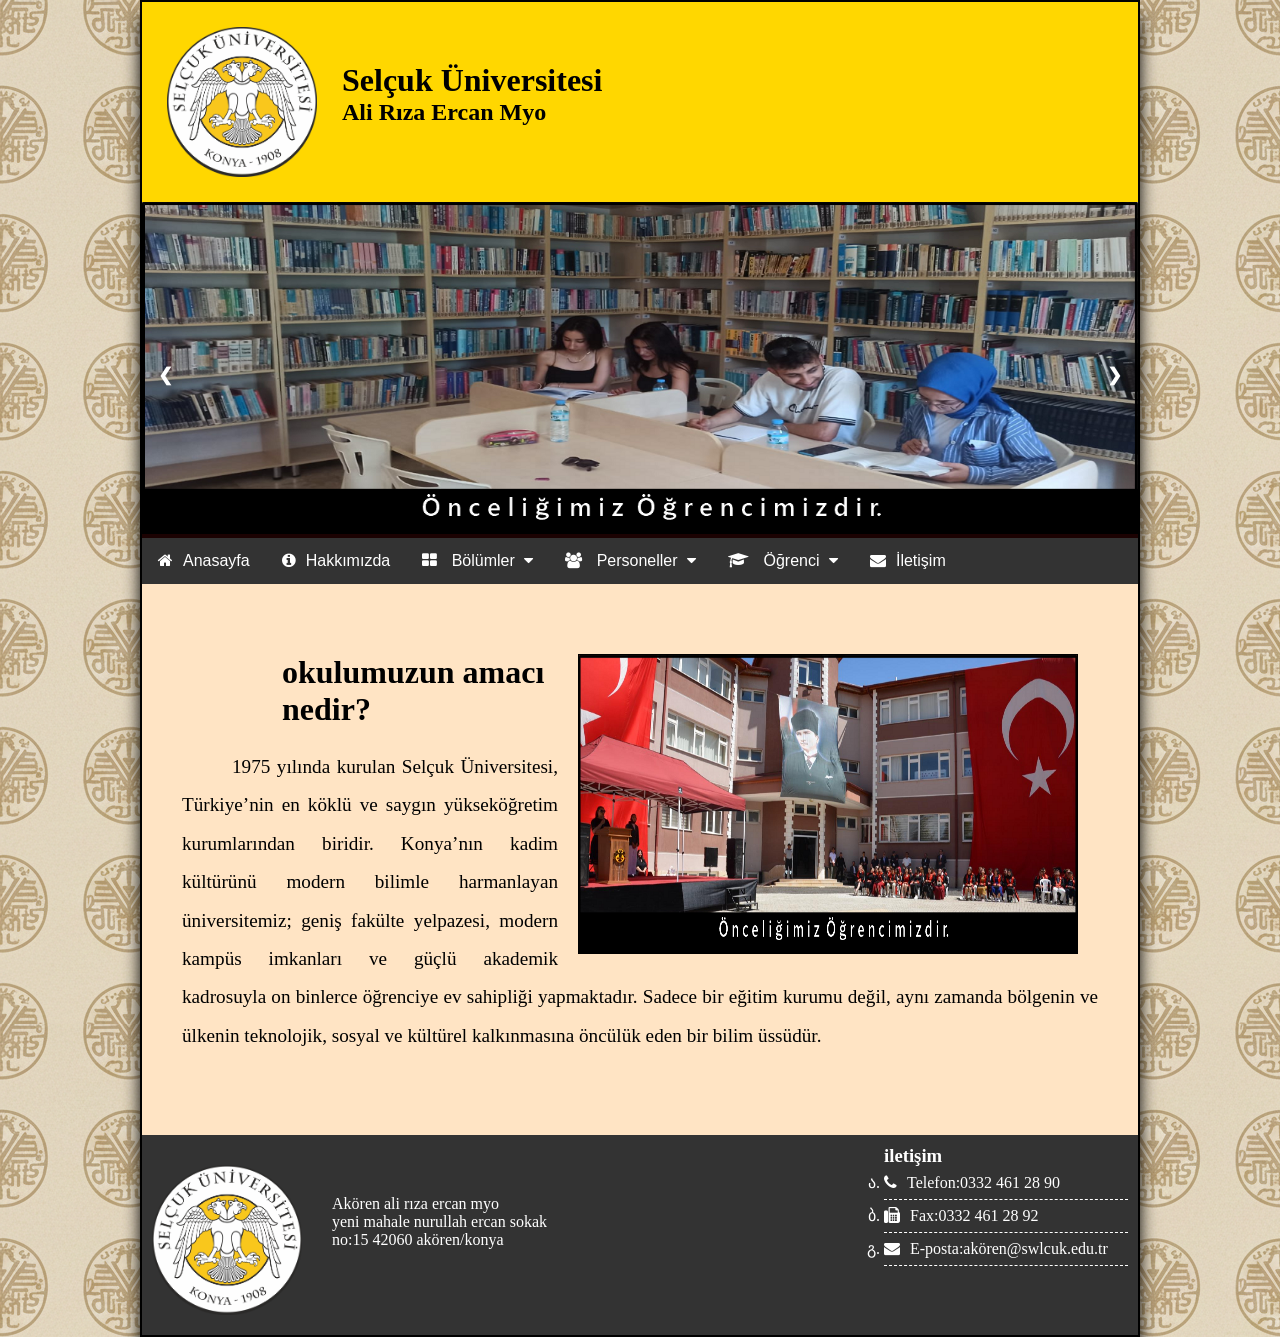
<file: index.html>
<!DOCTYPE html>
<html lang="tr">
<head>
    <meta charset="UTF-8">
    <meta name="viewport" content="width=device-width, initial-scale=1.0">
    <title>anasayfa</title>
    <link rel="stylesheet" href="stil.css">
    <link rel="stylesheet" href="slider.css">
    <link rel="icon" type="image/x-icon" href="selçuklogo.jpg">
    <link rel="stylesheet" href="https://cdnjs.cloudflare.com/ajax/libs/font-awesome/4.7.0/css/font-awesome.min.css">
</head>
<body>
    <div id="sayfa">
   <header class="header">
       <a href="index.html"><img src="selçuklogo.jpg" alt=""></a> 
        <h1>Selçuk Üniversitesi </h1>
        <h2>Ali Rıza Ercan Myo</h2>
    </header>
    <!-- Slideshow container -->
<div class="slideshow-container">

  <!-- Full-width images with number and caption text -->
  <div class="mySlides fade">
    <img src="slide/slide1.webp" style="width:100%">
  </div>

  <div class="mySlides fade">
    <img src="slide/slide2.webp" style="width:100%">
  </div>

  <div class="mySlides fade">
    <img src="slide/slide4.webp" style="width:100%">
  </div>
  <div class="mySlides fade">
    <img src="slide/slide5.webp" style="width:100%">
  </div>

  <!-- Next and previous buttons -->
  <a class="prev" onclick="plusSlides(-1)">&#10094;</a>
  <a class="next" onclick="plusSlides(1)">&#10095;</a>
</div>
    <nav>
            <div class="navbar">
                <a href="index.html"><i class="fa fa-home" aria-hidden="true"></i>Anasayfa</a>
                <a href="hakkında.html"><i class="fa fa-info-circle" aria-hidden="true"></i>Hakkımızda</a>
            <div class="dropdown">
              <button class="dropbtn"> <i class="fa fa-th-large" aria-hidden="true"></i>
                Bölümler <i class="fa fa-caret-down"></i>
              </button>
    <div class="dropdown-content">
      <a href="bölümler/bilgisayar.html">Bilgisayar Programcılığı</a>
      <a href="bölümler/elektronik.html">Elektronik </a>
      <a href="bölümler/lojistik.html">Lojistik</a>
      <a href="bölümler/banka.html">Bankacılık</a>
      <a href="bölümler/yerel.html">Yerel Yönetim</a>
    </div>
  </div>
  <div class="dropdown">
              <button class="dropbtn"> <i class="fa fa-users" aria-hidden="true"></i>
                Personeller <i class="fa fa-caret-down"></i>
              </button>
    <div class="dropdown-content">
      <a href="ipersonel.html">İdari Personeller</a>
      <a href="apersonel.html">Akademik Personeller </a>
    </div>
    </div> 
    <div class="dropdown">
              <button class="dropbtn"> <i class="fa fa-graduation-cap" aria-hidden="true"></i>
                Öğrenci <i class="fa fa-caret-down"></i>
              </button>
    <div class="dropdown-content">
      <a href="akademikt.html">Akademik Takvim</a>
      <a href="dilekçe.html">Dilekçe Örnekleri </a>
      <a href="staj.html">Staj 2025 </a>
    </div>
    </div> 
 <a href="iletişim.html"><i class="fa fa-envelope" aria-hidden="true"></i>İletişim</a>
 </div>  
    </nav>
    <main>
        <article>
          <img src="slide/slide4.webp" alt="" class="solresim" style="height: 300px; width: 500px;">
            <h2>okulumuzun amacı nedir?</h2>
            <p>1975 yılında kurulan Selçuk Üniversitesi, Türkiye’nin en köklü ve saygın yükseköğretim kurumlarından biridir. Konya’nın kadim kültürünü modern bilimle harmanlayan üniversitemiz; geniş fakülte yelpazesi, modern kampüs imkanları ve güçlü akademik kadrosuyla on binlerce öğrenciye ev sahipliği yapmaktadır. Sadece bir eğitim kurumu değil, aynı zamanda bölgenin ve ülkenin teknolojik, sosyal ve kültürel kalkınmasına öncülük eden bir bilim üssüdür.</p>
          
        </article>
    </main>
    <footer>
        <div id="sutun1">
            <img src="selçuklogo.jpg" alt="">
            <p>Akören ali rıza ercan myo <br>
                 yeni mahale nurullah ercan sokak<br>
                 no:15 42060 akören/konya</p>
                
        </div>
        <div id="sutun2">
            <h3>iletişim</h3>
            <ul>
                <li><i class="fa fa-phone"></i>Telefon:0332 461 28 90 </li>
                <li> <i class="fa fa-fax" aria-hidden="true"></i></i>Fax:0332 461 28 92</li>
                <li><i class="fa fa-envelope" aria-hidden="true"></i>E-posta:akören@swlcuk.edu.tr</li>
            </ul>
        </div>
    </footer>
</div>
<script src="slider.js"></script>
</body>
</html>
</file>
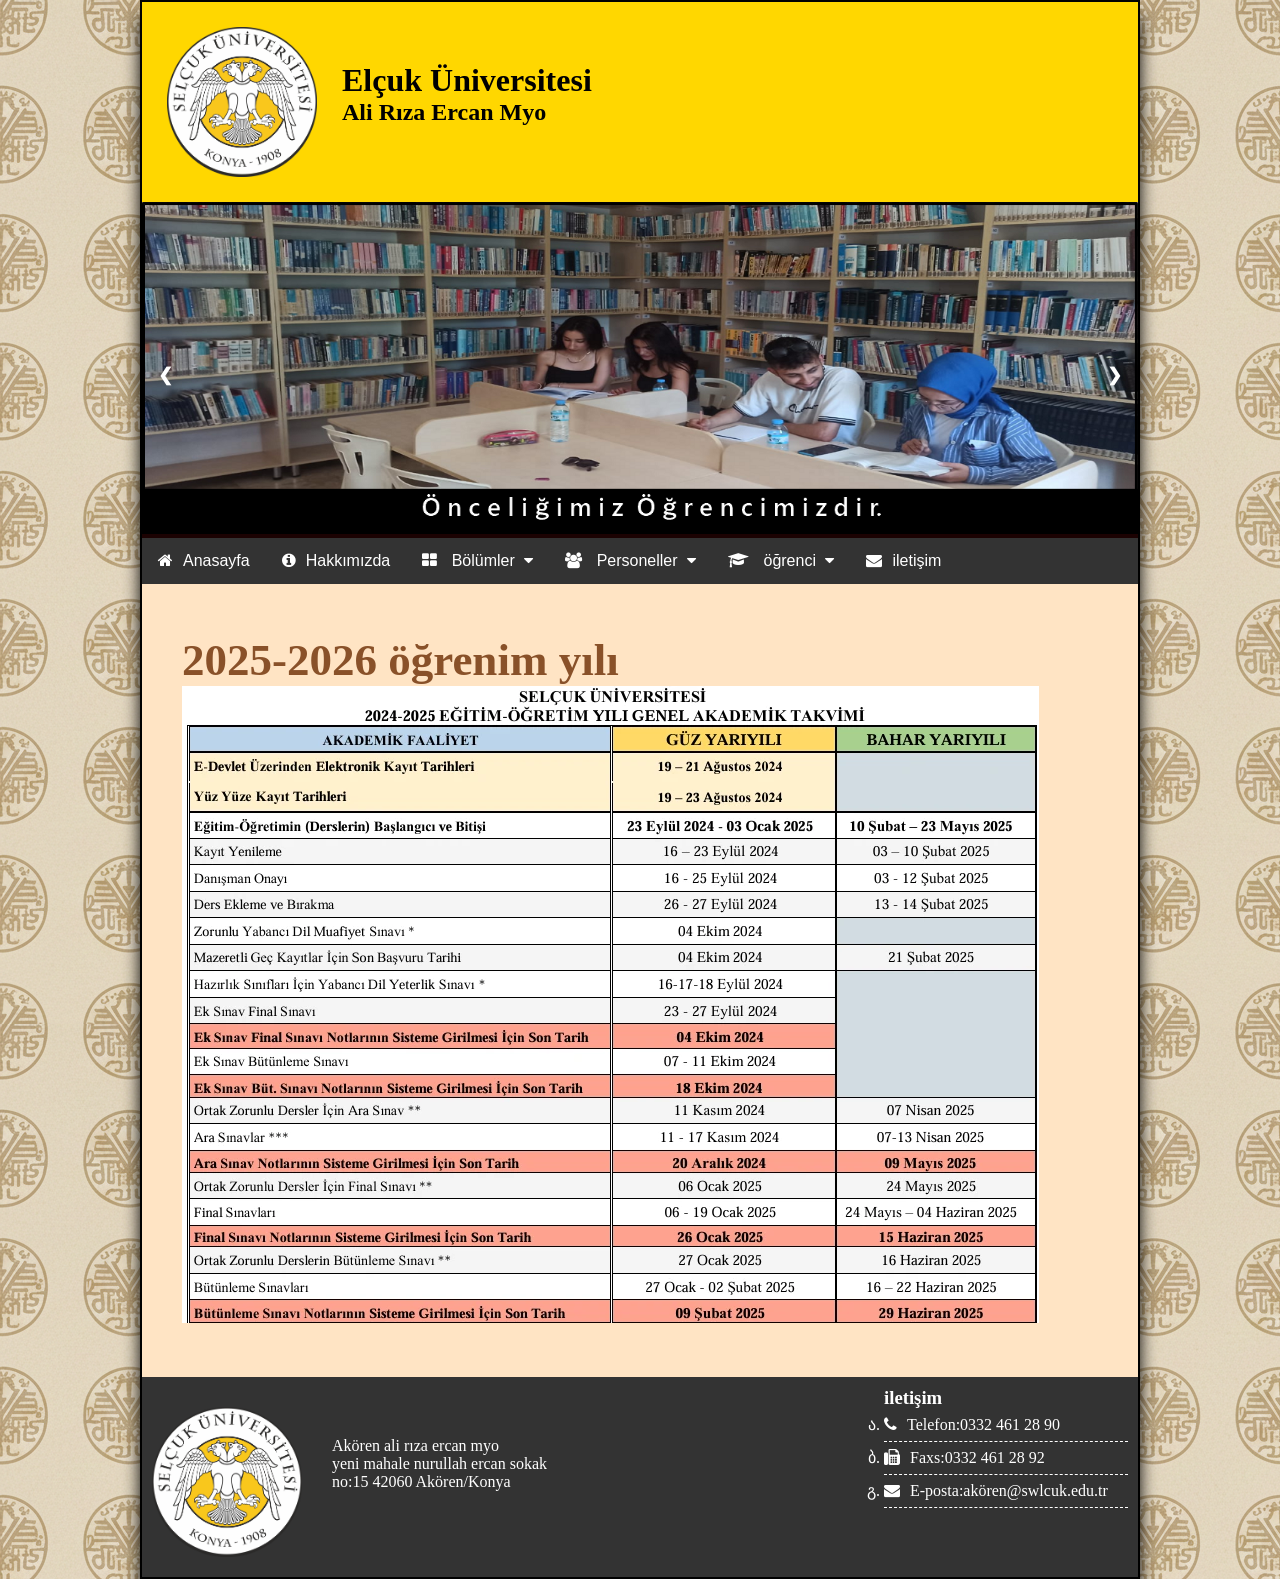
<file: akademikt.html>
<!DOCTYPE html>
<html lang="tr">
<head>
    <meta charset="UTF-8">
    <meta name="viewport" content="width=device-width, initial-scale=1.0">
    <title>akademik takvim</title>
    <link rel="stylesheet" href="stil.css">
    <link rel="stylesheet" href="slider.css">
    <link rel="icon" type="image/x-icon" href="selçuklogo.jpg">
    <link rel="stylesheet" href="https://cdnjs.cloudflare.com/ajax/libs/font-awesome/4.7.0/css/font-awesome.min.css">
</head>
<body>
    <div id="sayfa">
   <header class="header">
       <a href="index.html"><img src="selçuklogo.jpg" alt=""></a> 
        <h1>Elçuk Üniversitesi </h1>
        <h2>Ali Rıza Ercan Myo</h2>
    </header>
    <div class="slideshow-container">

  <!-- Full-width images with number and caption text -->
  <div class="mySlides fade">
    <img src="slide/slide1.webp" style="width:100%">
  </div>

  <div class="mySlides fade">
    <img src="slide/slide2.webp" style="width:100%">
  </div>

  <div class="mySlides fade">
    <img src="slide/slide4.webp" style="width:100%">
  </div>
  <div class="mySlides fade">
    <img src="slide/slide5.webp" style="width:100%">
  </div>

  <!-- Next and previous buttons -->
  <a class="prev" onclick="plusSlides(-1)">&#10094;</a>
  <a class="next" onclick="plusSlides(1)">&#10095;</a>
</div>
    <nav>
            <div class="navbar">
                <a href="index.html"><i class="fa fa-home" aria-hidden="true"></i>Anasayfa</a>
                <a href="hakkında.html"><i class="fa fa-info-circle" aria-hidden="true"></i>Hakkımızda</a>
            <div class="dropdown">
              <button class="dropbtn"> <i class="fa fa-th-large" aria-hidden="true"></i>
                Bölümler <i class="fa fa-caret-down"></i>
              </button>
    <div class="dropdown-content">
      <a href="bölümler/bilgisayar.html">Bilgisayar Programcılığı</a>
      <a href="bölümler/elektronik.html">Elektronik </a>
      <a href="bölümler/lojistik.html">Lojistik</a>
      <a href="bölümler/banka.html">Bankacılık</a>
      <a href="bölümler/yerel.html">Yerel Yönetim</a>
    </div>
  </div>
  <div class="dropdown">
              <button class="dropbtn"> <i class="fa fa-users" aria-hidden="true"></i>
                Personeller <i class="fa fa-caret-down"></i>
              </button>
    <div class="dropdown-content">
      <a href="ipersonel.html">İdari Personeller</a>
      <a href="apersonel.html">Akademik Personeller </a>
    </div>
    </div> 
    <div class="dropdown">
              <button class="dropbtn"> <i class="fa fa-graduation-cap" aria-hidden="true"></i>
                öğrenci <i class="fa fa-caret-down"></i>
              </button>
    <div class="dropdown-content">
      <a href="akademikt.html">Akademik Takvim</a>
      <a href="dilekçe.html">Dilekçe Örnekleri </a>
      <a href="staj.html">Staj 2025 </a>
    </div>
    </div> 
 <a href="iletişim.html"><i class="fa fa-envelope" aria-hidden="true"></i>iletişim</a>
 
</div>  
    </nav>
    <main>
        <article>
            <h3 style="color: rgb(137, 81, 41);font-size: 45px;">2025-2026 öğrenim yılı</h3>
            <img src="resimler/akademik.webp" alt="">
        </article>
    </main>
    <footer>
         <div id="sutun1">
            <img src="selçuklogo.jpg" alt="">
            <p>Akören ali rıza ercan myo <br>
                 yeni mahale nurullah ercan sokak<br>
                 no:15 42060 Akören/Konya</p>
                
        </div>
        <div id="sutun2">
            <h3>iletişim</h3>
            <ul>
                 <li><i class="fa fa-phone"></i>Telefon:0332 461 28 90 </li>
                <li> <i class="fa fa-fax" aria-hidden="true"></i></i>Faxs:0332 461 28 92</li>
                <li><i class="fa fa-envelope" aria-hidden="true"></i>E-posta:akören@swlcuk.edu.tr</li>
            </ul>
        </div>
    </footer>
    </div>
     <script src="slider.js"></script>
    </body>

</html>
</file>
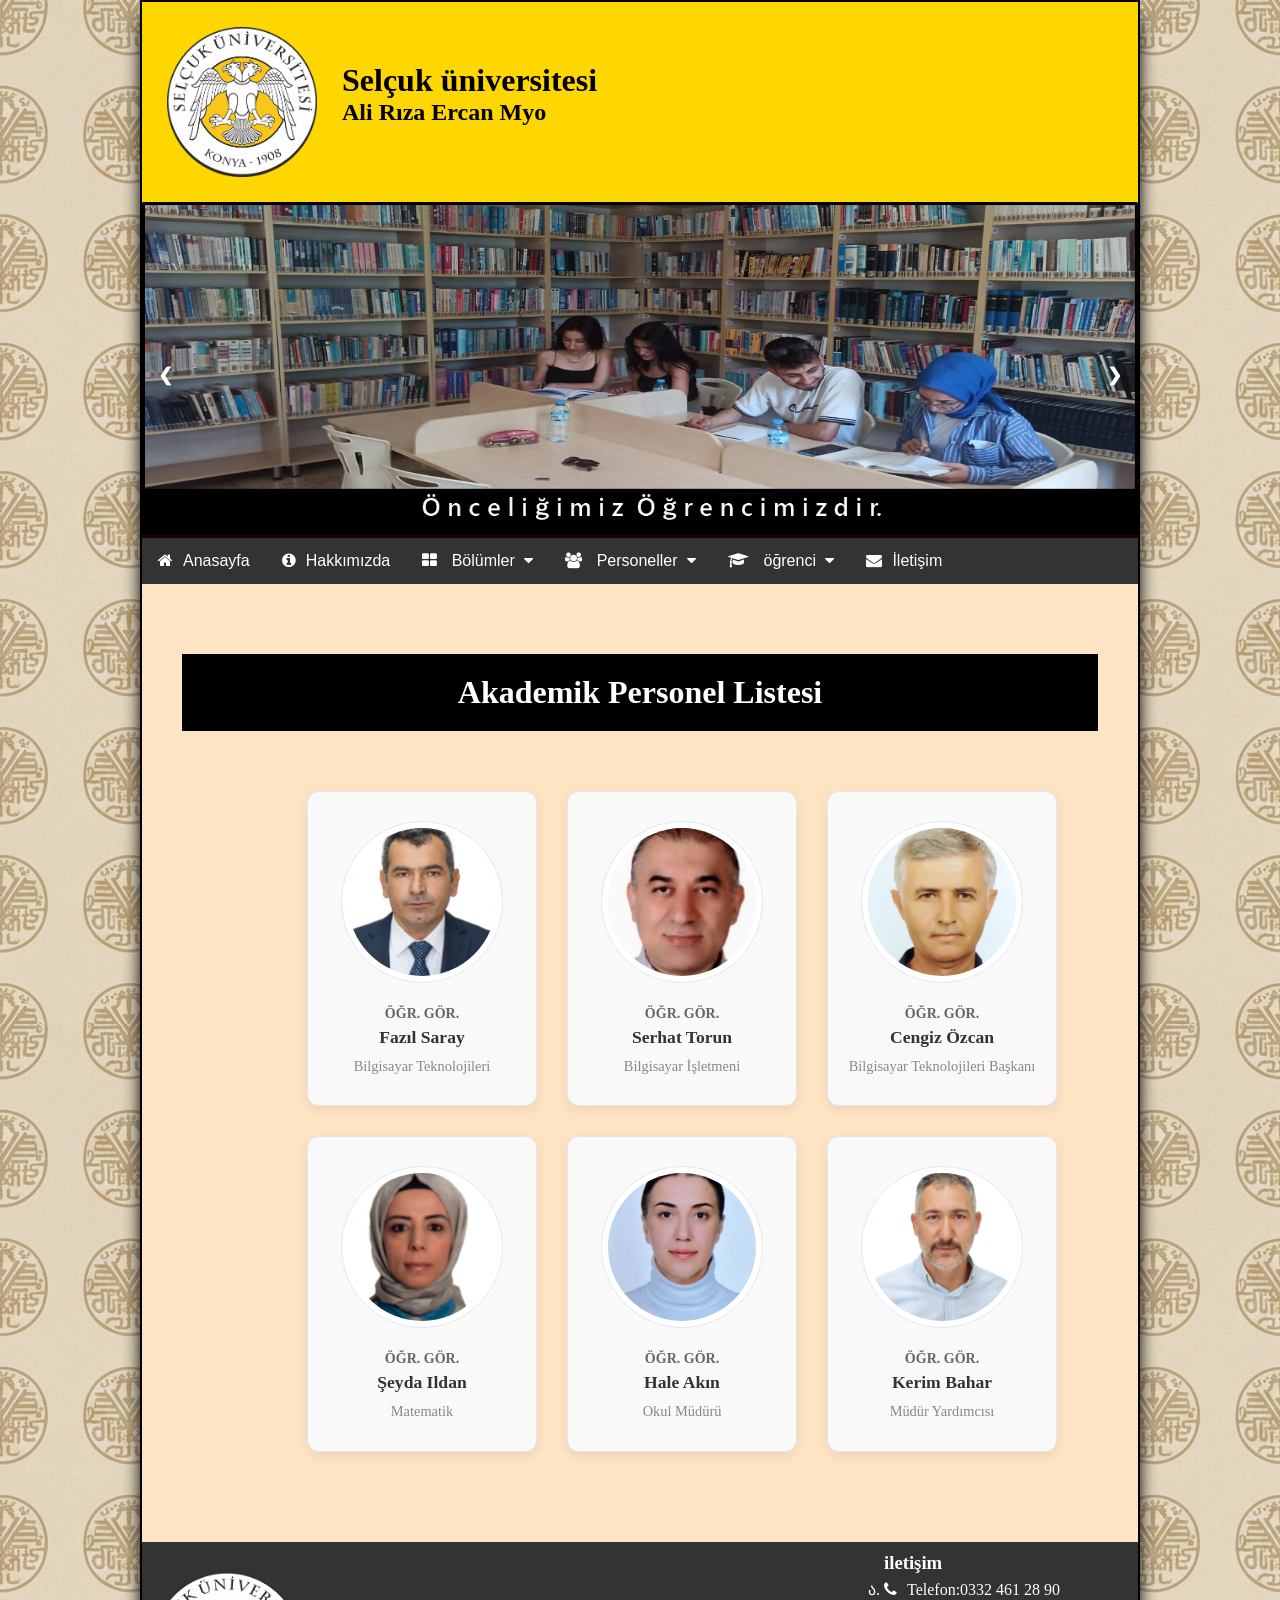
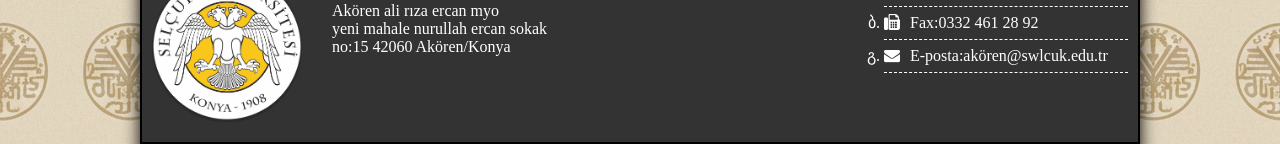
<file: apersonel.html>
<!DOCTYPE html>
<html lang="tr">
<head>
    <meta charset="UTF-8">
    <meta name="viewport" content="width=device-width, initial-scale=1.0">
    <title>akademik personel</title>
    <link rel="stylesheet" href="stil.css">
    <link rel="stylesheet" href="slider.css">
    <link rel="icon" type="image/x-icon" href="selçuklogo.jpg">
    <link rel="stylesheet" href="https://cdnjs.cloudflare.com/ajax/libs/font-awesome/4.7.0/css/font-awesome.min.css">

</head>
<body>
    <div id="sayfa">
   <header class="header">
        <a href="index.html"><img src="selçuklogo.jpg" alt=""></a> 
        <h1>Selçuk üniversitesi </h1>
        <h2>Ali Rıza Ercan Myo</h2>
    </header>
    <div class="slideshow-container">

  <!-- Full-width images with number and caption text -->
  <div class="mySlides fade">
    <img src="slide/slide1.webp" style="width:100%">
  </div>

  <div class="mySlides fade">
    <img src="slide/slide2.webp" style="width:100%">
  </div>

  <div class="mySlides fade">
    <img src="slide/slide4.webp" style="width:100%">
  </div>
  <div class="mySlides fade">
    <img src="slide/slide5.webp" style="width:100%">
  </div>

  <!-- Next and previous buttons -->
  <a class="prev" onclick="plusSlides(-1)">&#10094;</a>
  <a class="next" onclick="plusSlides(1)">&#10095;</a>
</div>
    <nav>
            <div class="navbar">
                <a href="index.html"><i class="fa fa-home" aria-hidden="true"></i>Anasayfa</a>
                <a href="hakkında.html"><i class="fa fa-info-circle" aria-hidden="true"></i>Hakkımızda</a>
            <div class="dropdown">
              <button class="dropbtn"> <i class="fa fa-th-large" aria-hidden="true"></i>
                Bölümler <i class="fa fa-caret-down"></i>
              </button>
    <div class="dropdown-content">
      <a href="bölümler/bilgisayar.html">Bilgisayar programcılığı</a>
      <a href="bölümler/elektronik.html">Elektronik </a>
      <a href="bölümler/lojistik.html">Lojistik</a>
      <a href="bölümler/banka.html">Bankacılık</a>
      <a href="bölümler/yerel.html">Yerel Yönetim</a>
    </div>
  </div>
  <div class="dropdown">
              <button class="dropbtn"> <i class="fa fa-users" aria-hidden="true"></i>
                Personeller <i class="fa fa-caret-down"></i>
              </button>
    <div class="dropdown-content">
      <a href="ipersonel.html">İdari Personeller</a>
      <a href="apersonel.html">Akademik Personeller </a>
    </div>
    </div> 
    <div class="dropdown">
              <button class="dropbtn"> <i class="fa fa-graduation-cap" aria-hidden="true"></i>
                öğrenci <i class="fa fa-caret-down"></i>
              </button>
    <div class="dropdown-content">
      <a href="akademikt.html">Akademik Takvim</a>
      <a href="dilekçe.html">Dilekçe Örnekleri </a>
      <a href="staj.html">Staj 2025 </a>
    </div>
    </div> 
 <a href="iletişim.html"><i class="fa fa-envelope" aria-hidden="true"></i>İletişim</a>

</div>  
    </nav>
    <main>
        <article>
  <div id="idari-sayfa">
            <h2 style="text-align: center; padding: 20px ; background-color: black; color: white;">Akademik Personel Listesi</h2>
            <div class="personel-alanı">
              <a href="https://selcuk.edu.tr/Person/Detail/fazilsaray" class="karda"><div class="personel-kart"> 
                <div class="hoca-resim"> <img src="ap/ap1.gif" alt=""></div>
              <div class="hoca-bilgi">
                <h4>öğr. gör.</h4>
                <h3>Fazıl Saray</h3>
                <p>Bilgisayar Teknolojileri</p>
                </div>
              </div></a>
               <a href="https://selcuk.edu.tr/Person/Detail/storun" target="_blank" class="karda"> <div class="personel-kart" , active-card>
                  <div class="hoca-resim">
                    <img src="ap/ap2.gif" alt="">
                  </div>
                  <div class="hoca-bilgi">
                    <h4>öğr. gör.</h4>
                    <h3>Serhat Torun</h3>
                    <p >Bilgisayar İşletmeni</p>
                  </div>
                </div></a>
                 <a href="https://selcuk.edu.tr/Person/Detail/cengizozcan" class="karda"><div class="personel-kart"> 
                <div class="hoca-resim"> <img src="ap/ap3.gif" alt=""></div>
              <div class="hoca-bilgi">
                <h4>öğr. gör.</h4>
                <h3>Cengiz Özcan</h3>
                <p>Bilgisayar Teknolojileri Başkanı</p>
                </div>
              </div></a>
               <a href="https://selcuk.edu.tr/Person/Detail/seydaildan" class="karda"><div class="personel-kart"> 
                <div class="hoca-resim"> <img src="ap/ap4.gif" alt=""></div>
              <div class="hoca-bilgi">
                <h4>öğr. gör.</h4>
                <h3>Şeyda ildan</h3>
                <p>Matematik</p>
                </div>
              </div></a>
               <a href="https://selcuk.edu.tr/Person/Detail/haleakin" class="karda"><div class="personel-kart"> 
                <div class="hoca-resim"> <img src="ap/ap5.gif" alt=""></div>
              <div class="hoca-bilgi">
                <h4>öğr. gör.</h4>
                <h3>Hale Akın</h3>
                <p>Okul Müdürü</p>
                </div>
              </div></a>
               <a href="https://selcuk.edu.tr/Person/Detail/kbahar" class="karda"><div class="personel-kart"> 
                <div class="hoca-resim"> <img src="ap/ap6.gif" alt=""></div>
              <div class="hoca-bilgi">
                <h4>öğr. gör.</h4>
                <h3>Kerim Bahar</h3>
                <p>Müdür Yardımcısı</p>
                </div>
              </div></a>
            </div>
          </div>
                  
        </article>
    </main>
    <footer>
         <div id="sutun1">
            <img src="selçuklogo.jpg" alt="">
            <p>Akören ali rıza ercan myo <br>
                 yeni mahale nurullah ercan sokak<br>
                 no:15 42060 Akören/Konya</p>
                
        </div>
        <div id="sutun2">
            <h3>iletişim</h3>
            <ul>
                 <li><i class="fa fa-phone"></i>Telefon:0332 461 28 90 </li>
                <li> <i class="fa fa-fax" aria-hidden="true"></i></i>Fax:0332 461 28 92</li>
                <li><i class="fa fa-envelope" aria-hidden="true"></i>E-posta:akören@swlcuk.edu.tr</li>
            </ul>
        </div>
    </footer>
  </div>
     <script src="slider.js"></script>
    </body>
</html>
</file>
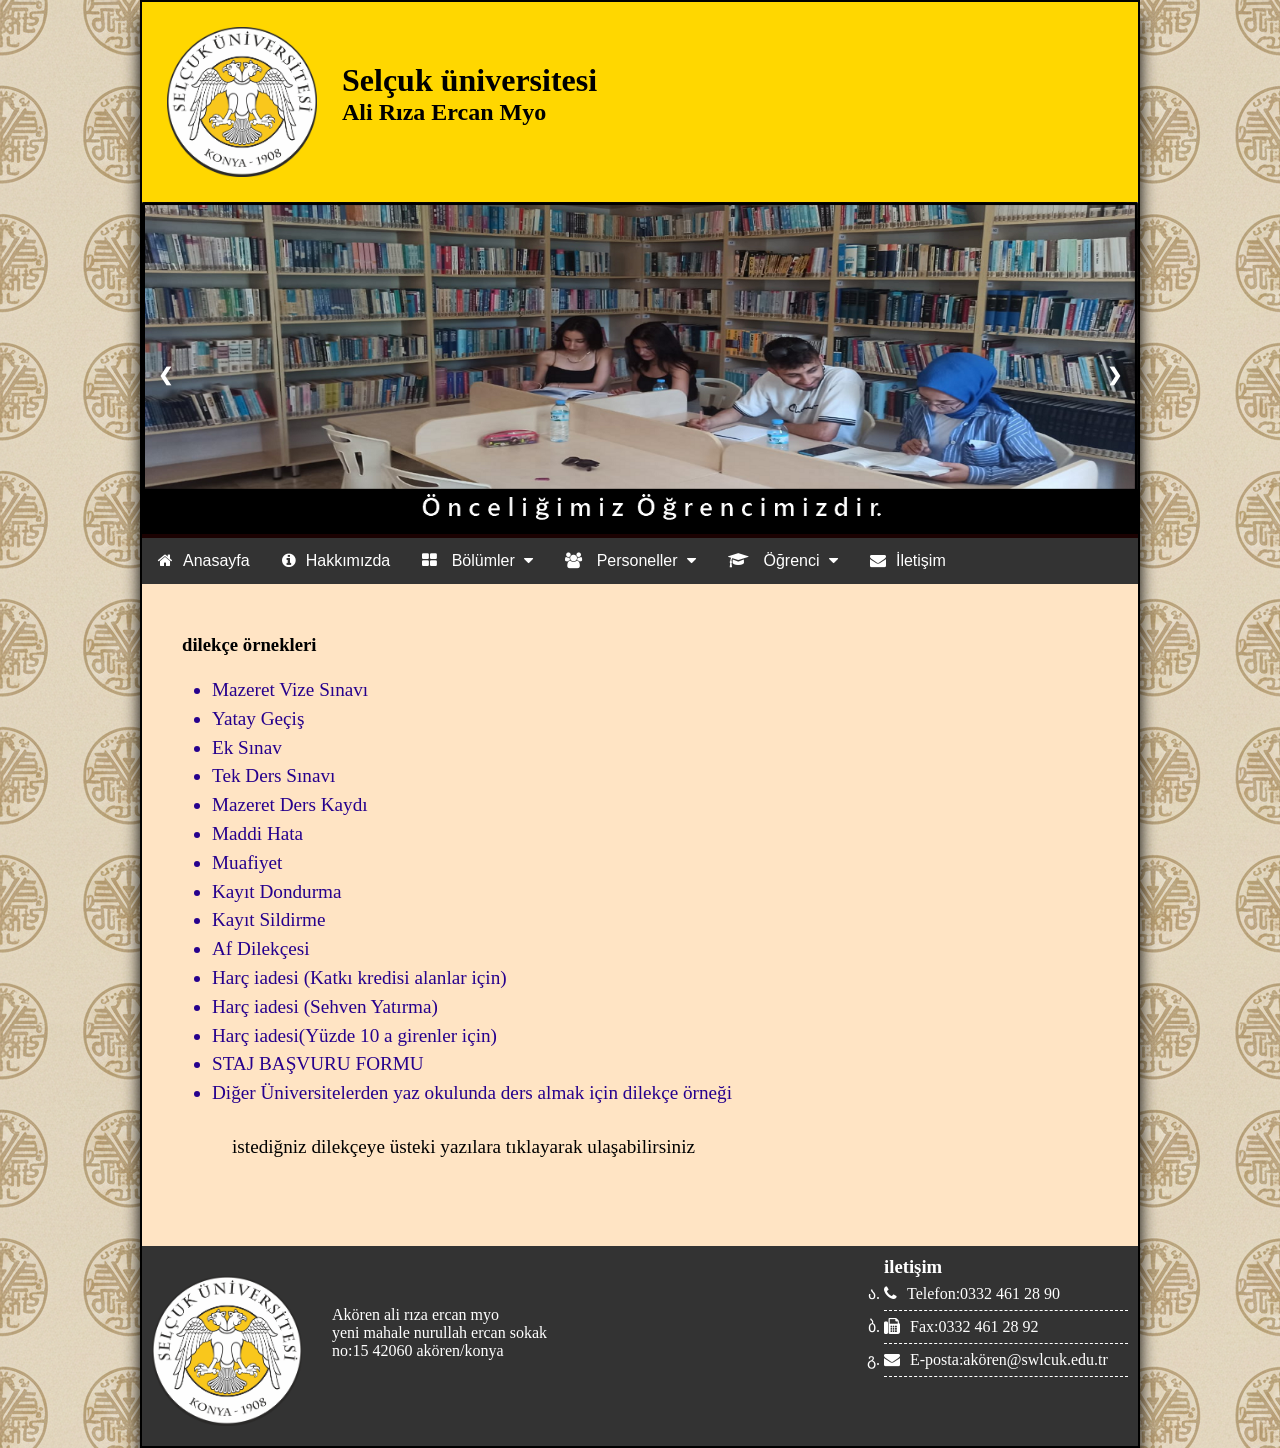
<file: dilekçe.html>
<!DOCTYPE html>
<html lang="tr">
<head>
    <meta charset="UTF-8">
    <meta name="viewport" content="width=device-width, initial-scale=1.0">
    <title>dilekçe işlemleri</title>
    <link rel="stylesheet" href="stil.css">
    <link rel="stylesheet" href="slider.css">
    <link rel="icon" type="image/x-icon" href="selçuklogo.jpg">
    <link rel="stylesheet" href="https://cdnjs.cloudflare.com/ajax/libs/font-awesome/4.7.0/css/font-awesome.min.css">
</head>
<body>
    <div id="sayfa">
   <header class="header">
        <a href="index.html"><img src="selçuklogo.jpg" alt=""></a> 
        <h1>Selçuk üniversitesi </h1>
        <h2>Ali Rıza Ercan Myo</h2>
    </header>
    <div class="slideshow-container">

  <!-- Full-width images with number and caption text -->
  <div class="mySlides fade">
    <img src="slide/slide1.webp" style="width:100%">
  </div>

  <div class="mySlides fade">
    <img src="slide/slide2.webp" style="width:100%">
  </div>

  <div class="mySlides fade">
    <img src="slide/slide4.webp" style="width:100%">
  </div>
  <div class="mySlides fade">
    <img src="slide/slide5.webp" style="width:100%">
  </div>

  <!-- Next and previous buttons -->
  <a class="prev" onclick="plusSlides(-1)">&#10094;</a>
  <a class="next" onclick="plusSlides(1)">&#10095;</a>
</div>
    <nav>
           <div class="navbar">
                <a href="index.html"><i class="fa fa-home" aria-hidden="true"></i>Anasayfa</a>
                <a href="hakkında.html"><i class="fa fa-info-circle" aria-hidden="true"></i>Hakkımızda</a>
            <div class="dropdown">
              <button class="dropbtn"> <i class="fa fa-th-large" aria-hidden="true"></i>
                Bölümler <i class="fa fa-caret-down"></i>
              </button>
    <div class="dropdown-content">
      <a href="bölümler/bilgisayar.html">Bilgisayar Programcılığı</a>
      <a href="bölümler/elektronik.html">Elektronik </a>
      <a href="bölümler/lojistik.html">Lojistik</a>
      <a href="bölümler/banka.html">Bankacılık</a>
      <a href="bölümler/yerel.html">Yerel Yönetim</a>
    </div>
  </div>
  <div class="dropdown">
              <button class="dropbtn"> <i class="fa fa-users" aria-hidden="true"></i>
                Personeller <i class="fa fa-caret-down"></i>
              </button>
    <div class="dropdown-content">
      <a href="ipersonel.html">İdari Personeller</a>
      <a href="apersonel.html">Akademik Personeller </a>
    </div>
    </div> 
    <div class="dropdown">
              <button class="dropbtn"> <i class="fa fa-graduation-cap" aria-hidden="true"></i>
                Öğrenci <i class="fa fa-caret-down"></i>
              </button>
    <div class="dropdown-content">
      <a href="akademikt.html">Akademik Takvim</a>
      <a href="dilekçe.html">Dilekçe Örnekleri </a>
      <a href="staj.html">Staj 2025 </a>
    </div>
    </div> 
 <a href="iletişim.html"><i class="fa fa-envelope" aria-hidden="true"></i>İletişim</a>
 
</div>  
    </nav>
    <main>
        <article>
            <h3>dilekçe örnekleri</h3>
            <ul class="dilekce">
               <a href="dilekçe örnekleri/MazeretDersKaydı_637929253462049961.docx"> <li>Mazeret Vize Sınavı</li></a>
                <a href="dilekçe örnekleri/yatay_gecis_637929253853199964.doc"><li>Yatay Geçiş</li></a>
                <a href="dilekçe örnekleri/eksinav_637929252553037490.doc"> <li>Ek Sınav</li></a>
                <a href="dilekçe örnekleri/tekders_637929253754492164.doc"><li>Tek Ders Sınavı</li></a>
                <a href="dilekçe örnekleri/MazeretDersKaydı_637929253462049961.docx"><li>Mazeret Ders Kaydı</li></a>
                <a href="dilekçe örnekleri/maddi_637929253370469026.doc"><li>Maddi Hata</li></a>
                <a href="dilekçe örnekleri/muafiyet_637929253552216201.doc"><li>Muafiyet</li></a>
                <a href="dilekçe örnekleri/k_dondur_637929253027176733.doc"><li>Kayıt Dondurma</li></a>
                <a href="dilekçe örnekleri/k_sildirme_637929253088689740.doc"><li>Kayıt Sildirme</li></a>
                <a href="https://webadmin.selcuk.edu.tr/contents/074/icerik/af_dilekce_637929252461665676.pdf"><li>Af Dilekçesi</li></a>
                <a href="dilekçe örnekleri/Harc1_637929252628552527.doc"><li>Harç iadesi (Katkı kredisi alanlar için)</li></a>
                <a href="dilekçe örnekleri/Harc2_637929252722662639.doc"><li>Harç iadesi (Sehven Yatırma)</li></a>
                <a href="dilekçe örnekleri/Harc3_637929252913200441.doc"><li>Harç iadesi(Yüzde 10 a girenler için)</li></a>
                <a href="https://webadmin.selcuk.edu.tr/contents/074/icerik/staj(2)_637929253683532979.pdf"><li>STAJ BAŞVURU FORMU</li></a>
                <a href="dilekçe örnekleri/YazOkulu_2_637929253940205129.doc"><li>Diğer Üniversitelerden yaz okulunda ders almak için dilekçe örneği</li></a>
            </ul>
            <p>istediğniz dilekçeye üsteki yazılara tıklayarak ulaşabilirsiniz</p>
        </article>
    </main>
    <footer>
         <div id="sutun1">
            <img src="selçuklogo.jpg" alt="">
            <p>Akören ali rıza ercan myo <br>
                 yeni mahale nurullah ercan sokak<br>
                 no:15 42060 akören/konya</p>
                
        </div>
        <div id="sutun2">
            <h3>iletişim</h3>
            <ul>
                 <li><i class="fa fa-phone"></i>Telefon:0332 461 28 90 </li>
                <li> <i class="fa fa-fax" aria-hidden="true"></i></i>Fax:0332 461 28 92</li>
                <li><i class="fa fa-envelope" aria-hidden="true"></i>E-posta:akören@swlcuk.edu.tr</li>
            </ul>
        </div>
    </footer>
    </div>
     <script src="slider.js"></script>
    </body>
</html>
</file>
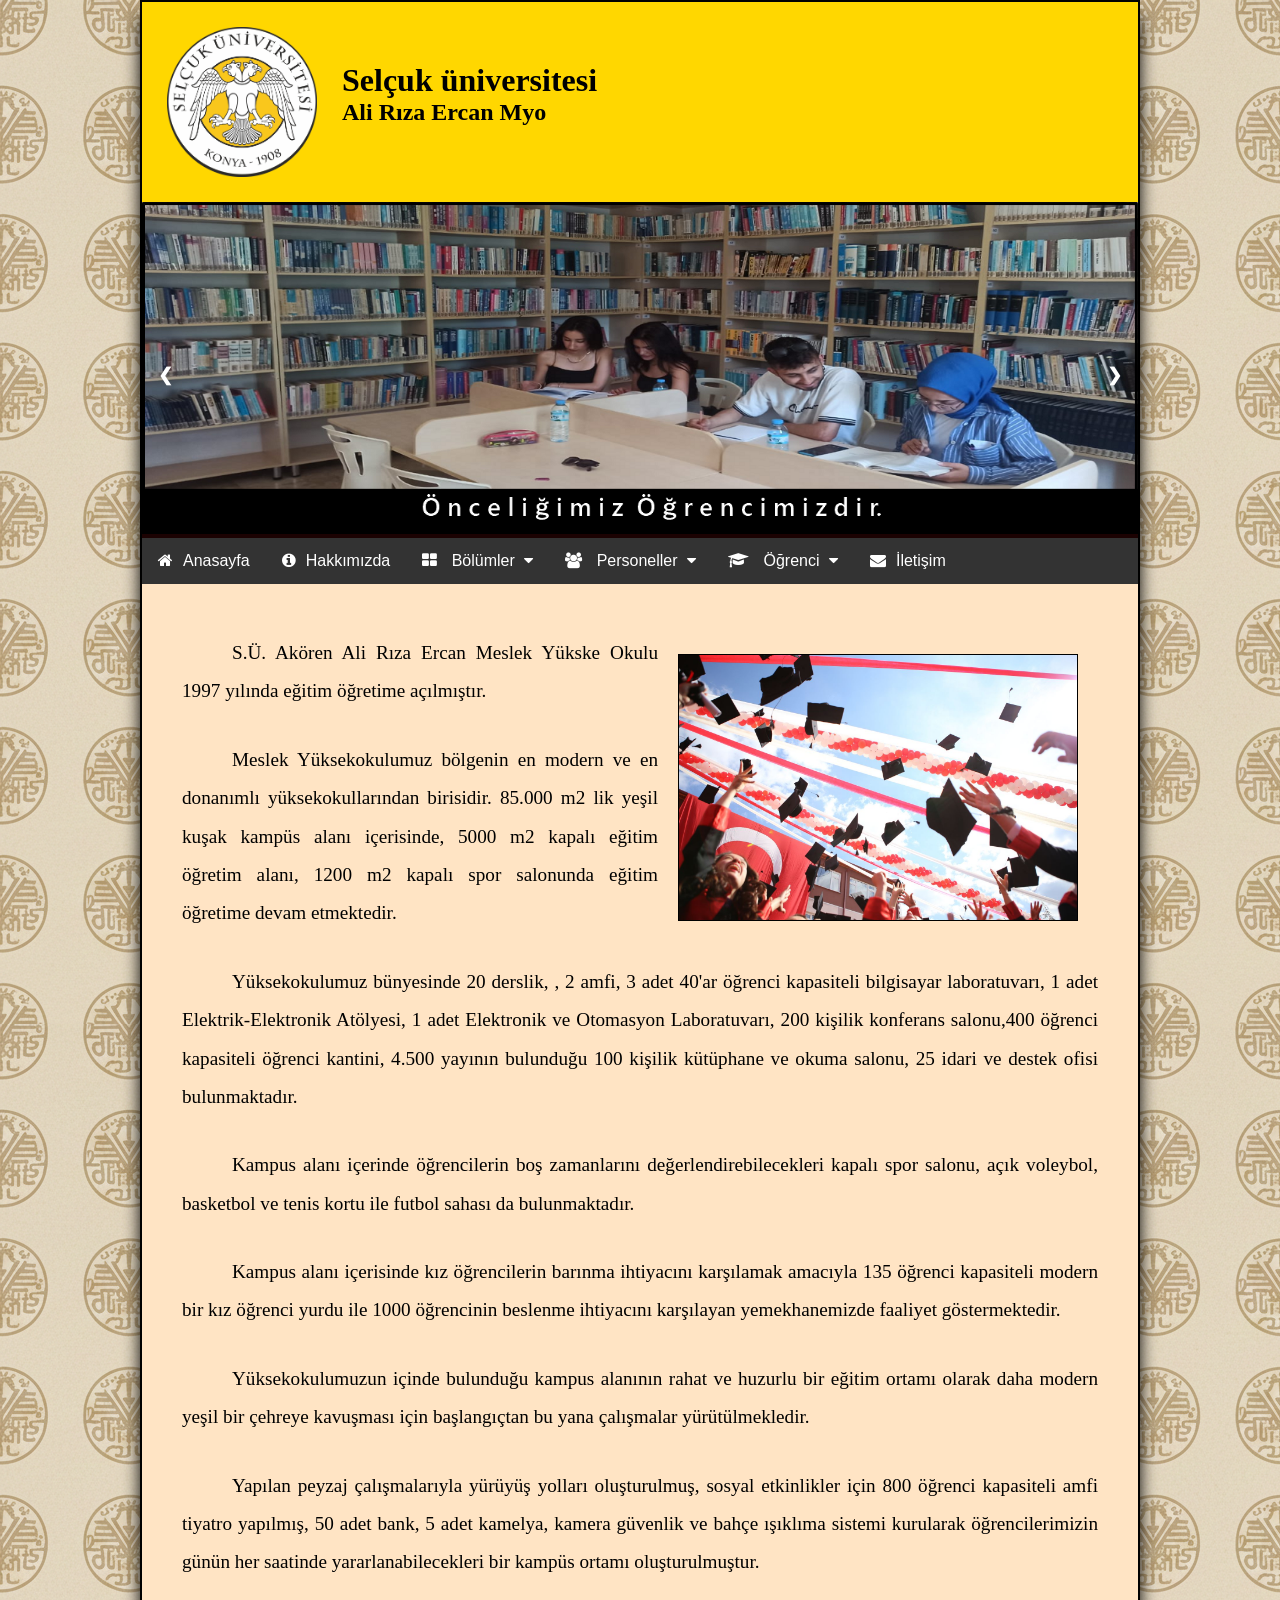
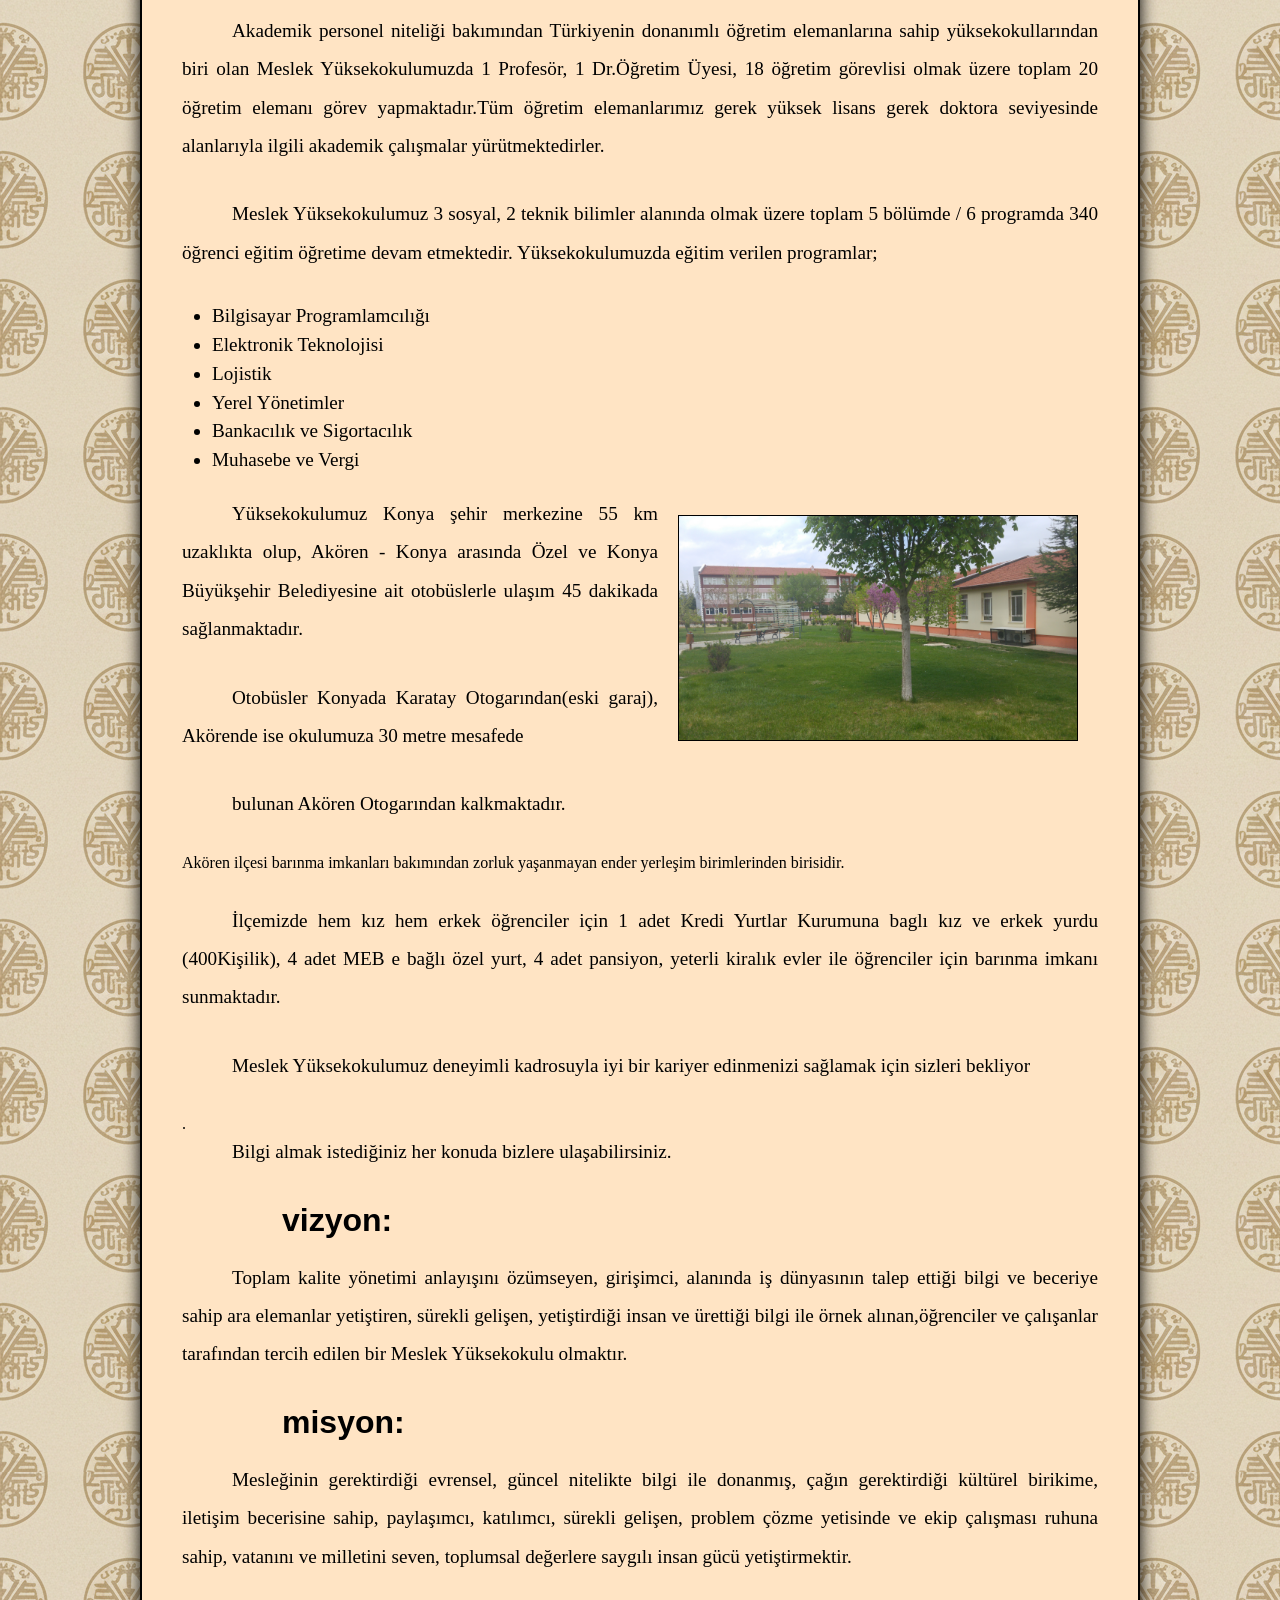
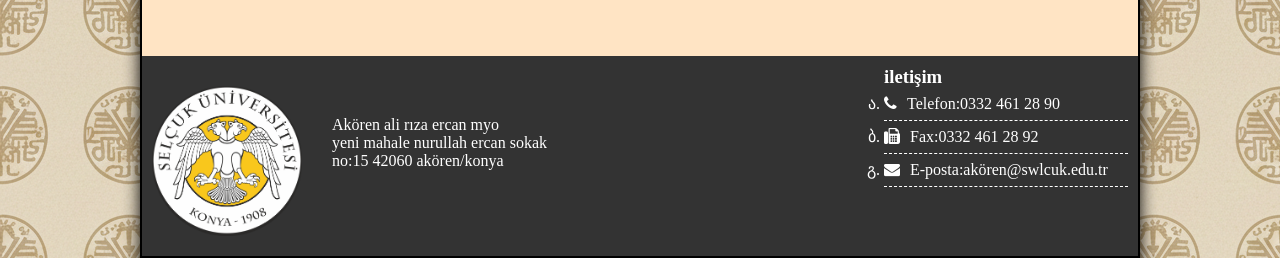
<file: hakkında.html>
<!DOCTYPE html>
<html lang="tr">
<head>
    <meta charset="UTF-8">
    <meta name="viewport" content="width=device-width, initial-scale=1.0">
    <title>hakkımızda</title>
    <link rel="stylesheet" href="stil.css">
    <link rel="stylesheet" href="slider.css">
    <link rel="icon" type="image/x-icon" href="selçuklogo.jpg">
    <link rel="stylesheet" href="https://cdnjs.cloudflare.com/ajax/libs/font-awesome/4.7.0/css/font-awesome.min.css">
</head>
<body>
    <div id="sayfa">
   <header class="header">
        <a href="index.html"><img src="selçuklogo.jpg" alt=""></a> 
        <h1>Selçuk üniversitesi </h1>
        <h2>Ali Rıza Ercan Myo</h2>
    </header>
    <!-- Slideshow container -->
<div class="slideshow-container">

  <!-- Full-width images with number and caption text -->
  <div class="mySlides fade">
    <img src="slide/slide1.webp" style="width:100%">
  </div>

  <div class="mySlides fade">
    <img src="slide/slide2.webp" style="width:100%">
  </div>

  <div class="mySlides fade">
    <img src="slide/slide4.webp" style="width:100%">
  </div>
  <div class="mySlides fade">
    <img src="slide/slide5.webp" style="width:100%">
  </div>

  <!-- Next and previous buttons -->
  <a class="prev" onclick="plusSlides(-1)">&#10094;</a>
  <a class="next" onclick="plusSlides(1)">&#10095;</a>
</div>
    <nav>
           <div class="navbar">
                <a href="index.html"><i class="fa fa-home" aria-hidden="true"></i>Anasayfa</a>
                <a href="hakkında.html"><i class="fa fa-info-circle" aria-hidden="true"></i>Hakkımızda</a>
            <div class="dropdown">
              <button class="dropbtn"> <i class="fa fa-th-large" aria-hidden="true"></i>
                Bölümler <i class="fa fa-caret-down"></i>
              </button>
    <div class="dropdown-content">
      <a href="bölümler/bilgisayar.html">Bilgisayar Programcılığı</a>
      <a href="bölümler/elektronik.html">Elektronik </a>
      <a href="bölümler/lojistik.html">Lojistik</a>
      <a href="bölümler/banka.html">Bankacılık</a>
      <a href="bölümler/yerel.html">Yerel Yönetim</a>
    </div>
  </div>
  <div class="dropdown">
              <button class="dropbtn"> <i class="fa fa-users" aria-hidden="true"></i>
                Personeller <i class="fa fa-caret-down"></i>
              </button>
    <div class="dropdown-content">
      <a href="ipersonel.html">İdari Personeller</a>
      <a href="apersonel.html">Akademik Personeller  </a>
    </div>
    </div> 
    <div class="dropdown">
              <button class="dropbtn"> <i class="fa fa-graduation-cap" aria-hidden="true"></i>
                Öğrenci <i class="fa fa-caret-down"></i>
              </button>
    <div class="dropdown-content">
      <a href="akademikt.html">Akademik Takvim</a>
      <a href="dilekçe.html">Dilekçe Örnekleri </a>
      <a href="staj.html">Staj 2025 </a>
    </div>
    </div> 
 <a href="iletişim.html"><i class="fa fa-envelope" aria-hidden="true"></i>İletişim</a>

</div>  

    </nav>
    <main>
        <article>
            <img src="resimler/Hakkında AkorenMYO.jpg" class="solresim"/>
            <p>S.Ü. Akören Ali Rıza Ercan Meslek Yükske Okulu 1997 yılında eğitim öğretime açılmıştır.</p>
            <p>Meslek Yüksekokulumuz bölgenin en modern ve en donanımlı yüksekokullarından birisidir. 85.000 m2 lik yeşil kuşak kampüs alanı içerisinde,  5000 m2 kapalı eğitim öğretim alanı, 1200 m2 kapalı spor salonunda eğitim öğretime devam etmektedir.</p>
            <p>Yüksekokulumuz bünyesinde 20 derslik, , 2 amfi, 3 adet 40'ar öğrenci kapasiteli bilgisayar laboratuvarı, 1 adet Elektrik-Elektronik Atölyesi, 1 adet Elektronik ve Otomasyon Laboratuvarı, 200 kişilik konferans salonu,400 öğrenci kapasiteli öğrenci kantini, 4.500 yayının bulunduğu 100 kişilik kütüphane ve okuma salonu, 25 idari ve destek ofisi bulunmaktadır.</p>
            <p> Kampus alanı içerinde öğrencilerin boş zamanlarını değerlendirebilecekleri kapalı spor salonu, açık voleybol, basketbol ve tenis kortu ile futbol sahası da bulunmaktadır.</p>
            <p> Kampus alanı içerisinde kız öğrencilerin barınma ihtiyacını karşılamak amacıyla 135 öğrenci kapasiteli modern bir kız öğrenci yurdu ile 1000 öğrencinin beslenme ihtiyacını karşılayan yemekhanemizde faaliyet göstermektedir.</p>
            <p>Yüksekokulumuzun içinde bulunduğu kampus alanının rahat ve huzurlu bir eğitim ortamı olarak daha modern yeşil bir çehreye kavuşması için başlangıçtan bu yana çalışmalar yürütülmekledir.</p> 
            <p>Yapılan peyzaj çalışmalarıyla yürüyüş yolları oluşturulmuş, sosyal etkinlikler için 800 öğrenci kapasiteli amfi tiyatro yapılmış, 50 adet bank, 5 adet kamelya, kamera güvenlik ve bahçe ışıklıma sistemi kurularak öğrencilerimizin günün her saatinde yararlanabilecekleri bir kampüs ortamı oluşturulmuştur.</p>
            <p>Akademik personel niteliği bakımından Türkiyenin donanımlı öğretim elemanlarına sahip yüksekokullarından biri olan Meslek Yüksekokulumuzda 1 Profesör, 1 Dr.Öğretim Üyesi, 18 öğretim görevlisi olmak üzere toplam 20 öğretim elemanı görev yapmaktadır.Tüm öğretim elemanlarımız gerek yüksek lisans gerek doktora seviyesinde alanlarıyla ilgili akademik çalışmalar yürütmektedirler.</p>

            <p>Meslek Yüksekokulumuz 3 sosyal, 2 teknik bilimler alanında olmak üzere toplam 5 bölümde / 6 programda 340 öğrenci eğitim öğretime devam etmektedir.
            Yüksekokulumuzda eğitim verilen programlar; </p>
            <ul>
                <li>Bilgisayar Programlamcılığı</li>
                <li>Elektronik Teknolojisi </li>
                 <li>Lojistik</li>
                <li>Yerel Yönetimler</li>
                 <li>Bankacılık ve Sigortacılık</li>
                 <li>Muhasebe ve Vergi</li>
            </ul>
            <img src="resimler/Hakkında Akören MYO 2.jpg" class="solresim">
            <p>Yüksekokulumuz Konya şehir merkezine 55 km uzaklıkta olup, Akören - Konya arasında Özel ve Konya Büyükşehir Belediyesine ait otobüslerle ulaşım 45 dakikada sağlanmaktadır.</p> 
            <p>Otobüsler Konyada Karatay Otogarından(eski garaj), Akörende ise okulumuza 30 metre mesafede <p>bulunan Akören Otogarından kalkmaktadır.</p>
            Akören ilçesi barınma imkanları bakımından zorluk yaşanmayan ender yerleşim birimlerinden birisidir.</p>
 
            <p>İlçemizde hem kız hem erkek öğrenciler için 1 adet Kredi Yurtlar Kurumuna baglı kız ve erkek yurdu (400Kişilik), 4 adet MEB e bağlı özel yurt, 4 adet pansiyon, yeterli kiralık evler ile öğrenciler için barınma imkanı sunmaktadır.</p>
            <p>Meslek Yüksekokulumuz deneyimli kadrosuyla iyi bir kariyer edinmenizi sağlamak için sizleri bekliyor</p>.
            <p>Bilgi almak istediğiniz her konuda bizlere ulaşabilirsiniz.</p>
            <h2 style="font-family: 'Gill Sans', 'Gill Sans MT', Calibri, 'Trebuchet MS', sans-serif;">vizyon:</h2>
            <p>Toplam kalite yönetimi anlayışını özümseyen, girişimci, alanında iş dünyasının talep ettiği bilgi ve beceriye sahip ara elemanlar yetiştiren, sürekli gelişen, yetiştirdiği insan ve ürettiği bilgi ile örnek alınan,öğrenciler ve çalışanlar tarafından tercih edilen bir Meslek Yüksekokulu olmaktır.</p>
            <h2 style="font-family: 'Gill Sans', 'Gill Sans MT', Calibri, 'Trebuchet MS', sans-serif;">misyon:</h2>
            <p>Mesleğinin gerektirdiği evrensel, güncel nitelikte bilgi ile donanmış, çağın gerektirdiği kültürel birikime, iletişim becerisine sahip, paylaşımcı, katılımcı, sürekli gelişen, problem çözme yetisinde ve ekip çalışması ruhuna sahip, vatanını ve milletini seven, toplumsal değerlere saygılı insan gücü yetiştirmektir.</p>
        </article>
    </main>
    <footer>
        <div id="sutun1">
            <img src="selçuklogo.jpg" alt="">
            <p>Akören ali rıza ercan myo <br>
                 yeni mahale nurullah ercan sokak<br>
                 no:15 42060 akören/konya</p>
                
        </div>
        <div id="sutun2">
            <h3>iletişim</h3>
            <ul>
                 <li><i class="fa fa-phone"></i>Telefon:0332 461 28 90 </li>
                <li> <i class="fa fa-fax" aria-hidden="true"></i></i>Fax:0332 461 28 92</li>
                <li><i class="fa fa-envelope" aria-hidden="true"></i>E-posta:akören@swlcuk.edu.tr</li>
            </ul>
        </div>
    </footer>
</div>
<script src="slider.js"></script>
</body>

</html>
</file>
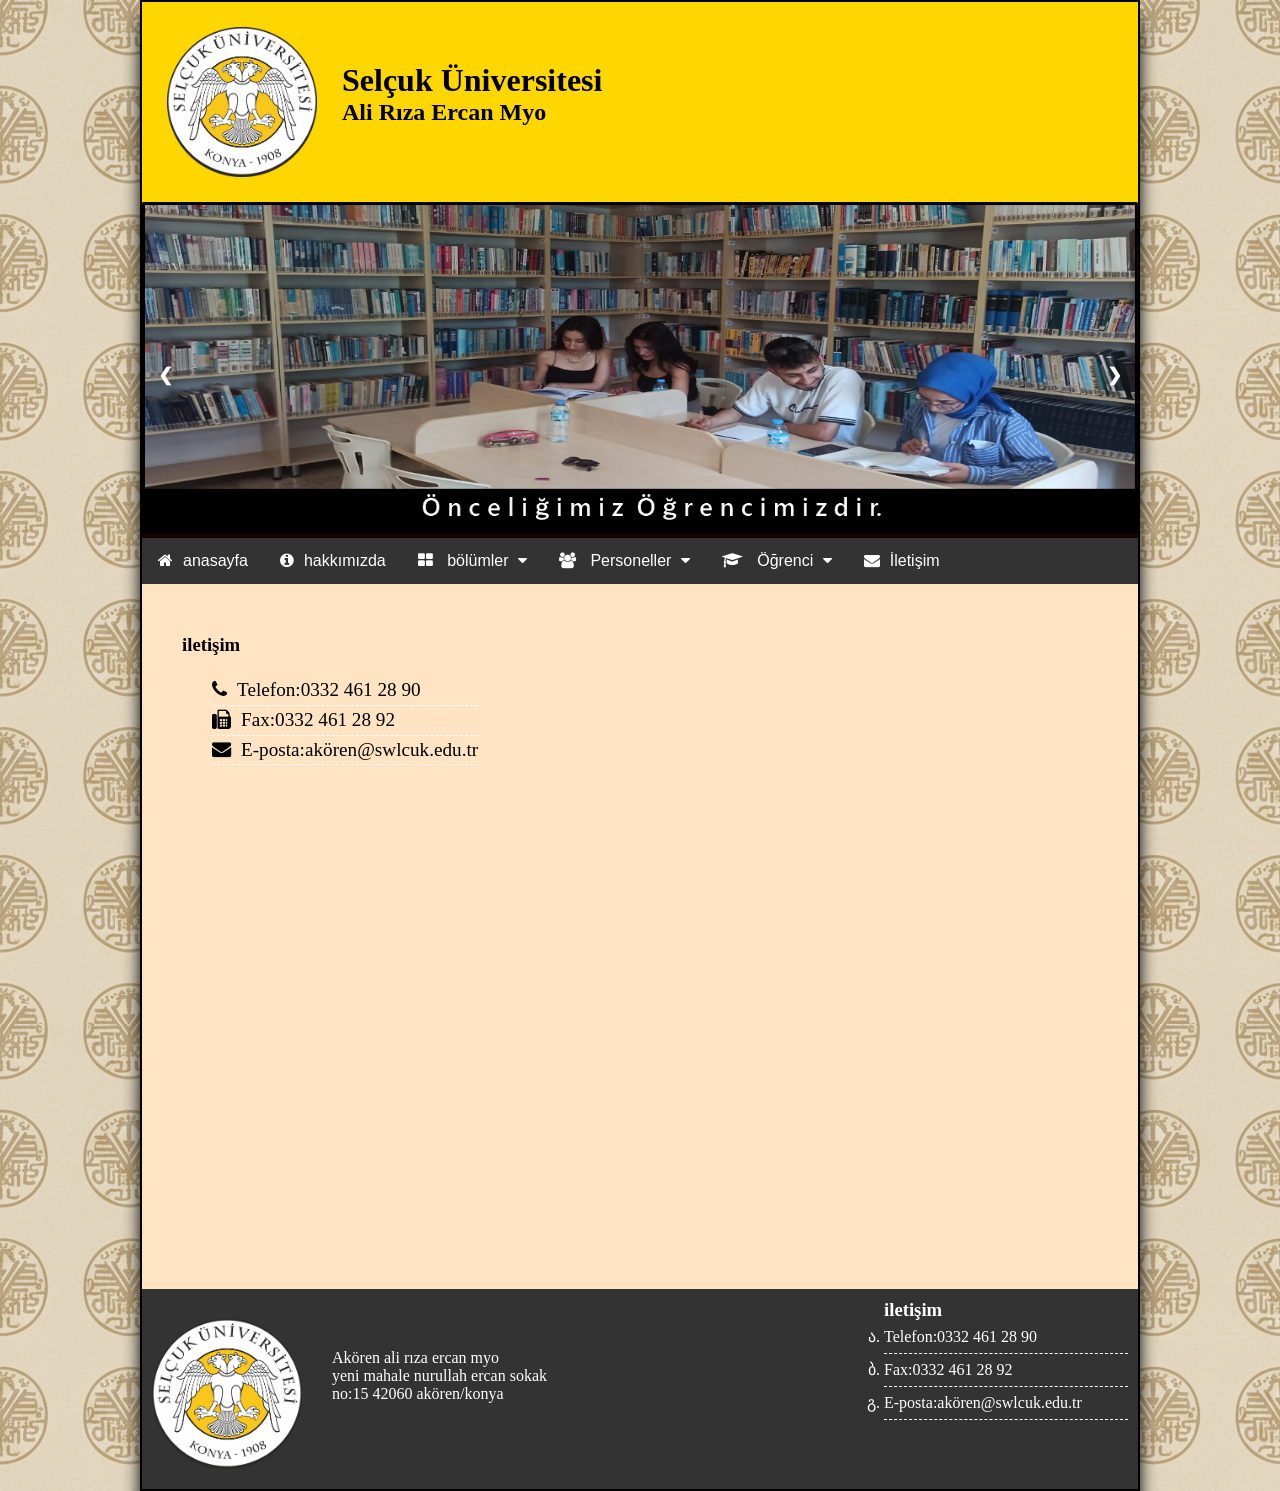
<file: iletişim.html>
<!DOCTYPE html>
<html lang="tr">
<head>
    <meta charset="UTF-8">
    <meta name="viewport" content="width=device-width, initial-scale=1.0">
    <title>iletisim</title>
    <link rel="stylesheet" href="stil.css">
    <link rel="stylesheet" href="slider.css">
    <link rel="icon" type="image/x-icon" href="selçuklogo.jpg">
    <link rel="stylesheet" href="https://cdnjs.cloudflare.com/ajax/libs/font-awesome/4.7.0/css/font-awesome.min.css">
</head>
<body>
    <div id="sayfa">
   <header class="header">
       <a href="index.html"><img src="selçuklogo.jpg" alt=""></a> 
        <h1>Selçuk Üniversitesi </h1>
        <h2>Ali Rıza Ercan Myo</h2>
    </header>
    <div class="slideshow-container">

  <!-- Full-width images with number and caption text -->
  <div class="mySlides fade">
    <img src="slide/slide1.webp" style="width:100%">
  </div>

  <div class="mySlides fade">
    <img src="slide/slide2.webp" style="width:100%">
  </div>

  <div class="mySlides fade">
    <img src="slide/slide4.webp" style="width:100%">
  </div>
  <div class="mySlides fade">
    <img src="slide/slide5.webp" style="width:100%">
  </div>

  <!-- Next and previous buttons -->
  <a class="prev" onclick="plusSlides(-1)">&#10094;</a>
  <a class="next" onclick="plusSlides(1)">&#10095;</a>
</div>
    <nav>
            <div class="navbar">
                <a href="index.html"><i class="fa fa-home" aria-hidden="true"></i>anasayfa</a>
                <a href="hakkında.html"><i class="fa fa-info-circle" aria-hidden="true"></i>hakkımızda</a>
            <div class="dropdown">
              <button class="dropbtn"> <i class="fa fa-th-large" aria-hidden="true"></i>
                bölümler <i class="fa fa-caret-down"></i>
              </button>
    <div class="dropdown-content">
      <a href="bölümler/bilgisayar.html">Bilgisayar Programcılığı</a>
      <a href="bölümler/elektronik.html">Elektronik </a>
      <a href="bölümler/lojistik.html">Lojistik</a>
      <a href="bölümler/banka.html">Bankacılık</a>
      <a href="bölümler/yerel.html">Yerel Yönetim</a>
    </div>
  </div>
  <div class="dropdown">
              <button class="dropbtn"> <i class="fa fa-users" aria-hidden="true"></i>
                Personeller <i class="fa fa-caret-down"></i>
              </button>
    <div class="dropdown-content">
      <a href="ipersonel.html">İdari Personeller</a>
      <a href="apersonel.html">Akademik Personeller </a>
    </div>
    </div> 
    <div class="dropdown">
              <button class="dropbtn"> <i class="fa fa-graduation-cap" aria-hidden="true"></i>
                Öğrenci <i class="fa fa-caret-down"></i>
              </button>
    <div class="dropdown-content">
      <a href="akademikt.html">Akademik Takvim</a>
      <a href="dilekçe.html">Dilekçe Örnekleri </a>
      <a href="staj.html">Staj  2025 </a>
    </div>
    </div> 
 <a href="iletişim.html"><i class="fa fa-envelope" aria-hidden="true"></i>İletişim</a>
 
</div>  
    </nav>
    <main>
        <article>
          <div class="iletisim">
            <h3>iletişim</h3>
            <ul>
                 <li><i class="fa fa-phone"></i>Telefon:0332 461 28 90 </li>
                <li> <i class="fa fa-fax" aria-hidden="true"></i></i>Fax:0332 461 28 92</li>
                <li><i class="fa fa-envelope" aria-hidden="true"></i>E-posta:akören@swlcuk.edu.tr</li>
            </ul>
          </div>
            <iframe src="https://www.google.com/maps/embed?pb=!1m18!1m12!1m3!1d3167.096462620608!2d32.3623779!3d37.4584443!2m3!1f0!2f0!3f0!3m2!1i1024!2i768!4f13.1!3m3!1m2!1s0x14da5f8ec87d9df7%3A0xf5be2fbbc27ea054!2sSel%C3%A7uk%20%C3%9Cniversitesi%20Ak%C3%B6ren%20Ali%20R%C4%B1za%20Ercan%20Meslek%20Y%C3%BCksek%20Okulu!5e0!3m2!1str!2str!4v1766581505440!5m2!1str!2str" width="600" height="450" style="border:0;" allowfullscreen="" loading="lazy" referrerpolicy="no-referrer-when-downgrade"></iframe>
        </article>
    </main>
    <footer>
         <div id="sutun1">
            <img src="selçuklogo.jpg" alt="">
            <p>Akören ali rıza ercan myo <br>
                 yeni mahale nurullah ercan sokak<br>
                 no:15 42060 akören/konya</p>
                
        </div>
        <div id="sutun2">
            <h3>iletişim</h3>
            <ul>
                <li>Telefon:0332 461 28 90 </li>
                <li>Fax:0332 461 28 92</li>
                <li>E-posta:akören@swlcuk.edu.tr</li>
            </ul>
        </div>
    </footer>
    </div>
     <script src="slider.js"></script>
    </body>
</html>
</file>
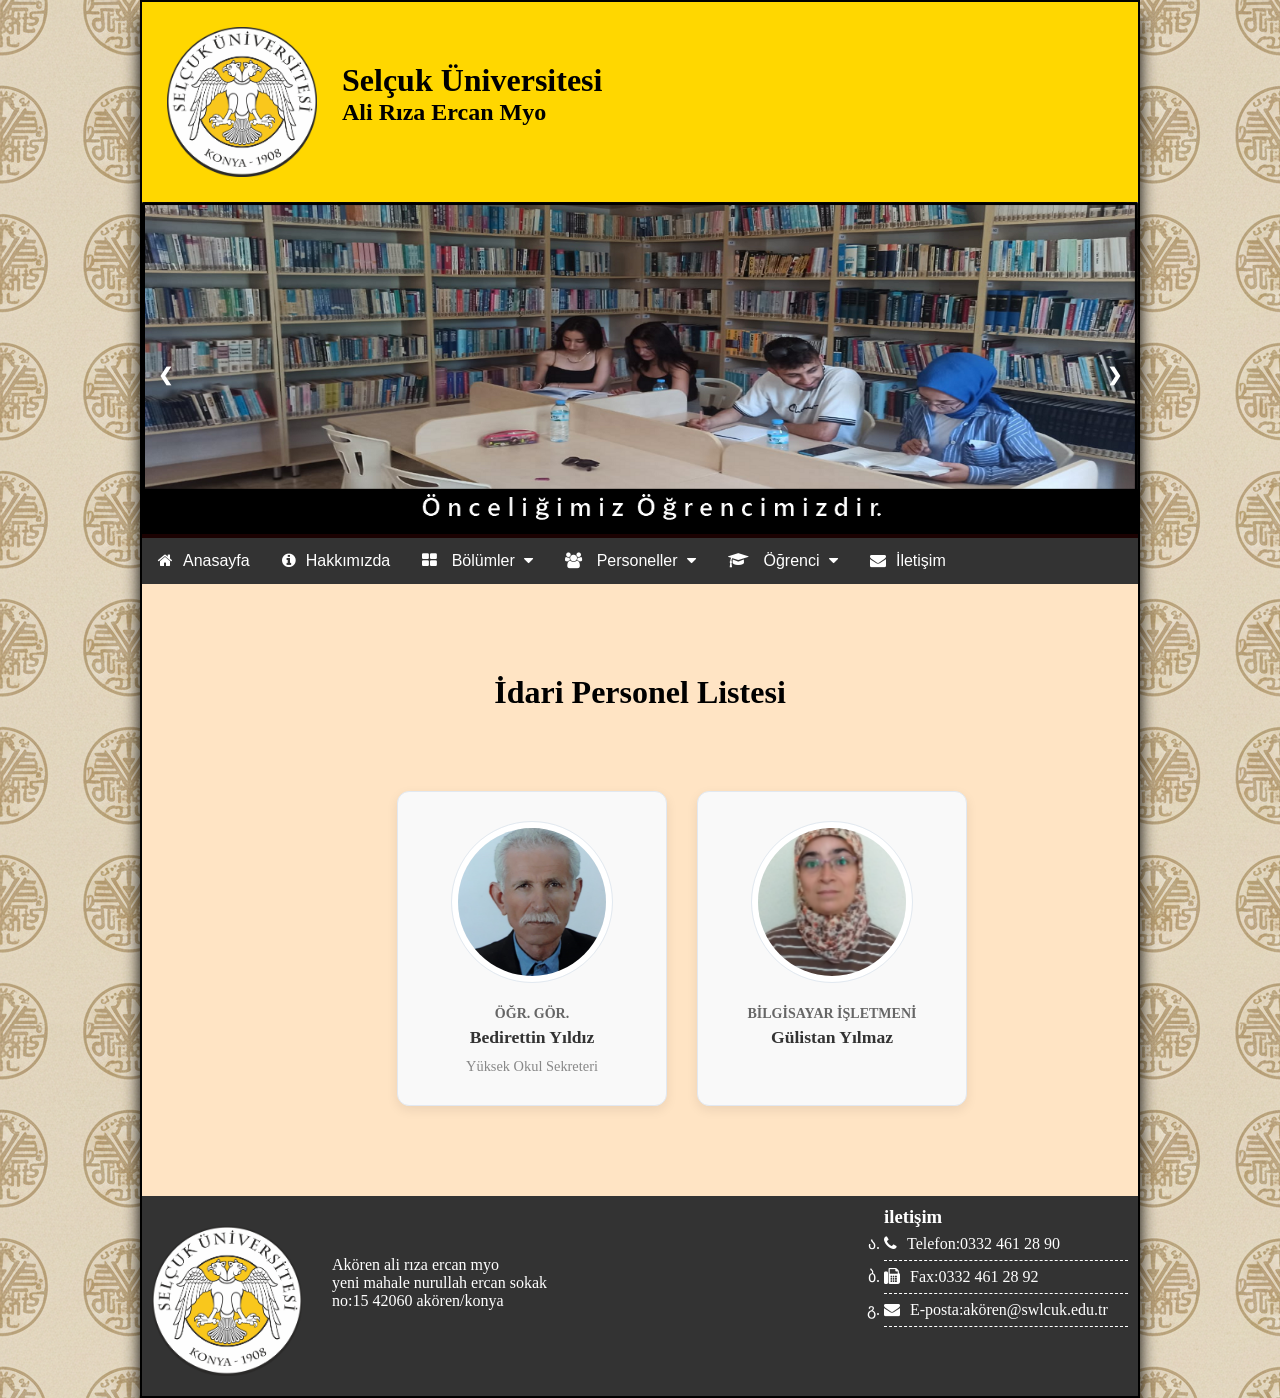
<file: ipersonel.html>
<!DOCTYPE html>
<html lang="tr">
<head>
    <meta charset="UTF-8">
    <meta name="viewport" content="width=device-width, initial-scale=1.0">
    <title>idari personel</title>
    <link rel="stylesheet" href="stil.css">
    <link rel="stylesheet" href="slider.css">
    <link rel="icon" type="image/x-icon" href="selçuklogo.jpg">
    <link rel="stylesheet" href="https://cdnjs.cloudflare.com/ajax/libs/font-awesome/4.7.0/css/font-awesome.min.css">
</head>
<body>
    <div id="sayfa">
   <header class="header">
       <a href="index.html"><img src="selçuklogo.jpg" alt=""></a> 
        <h1>Selçuk Üniversitesi </h1>
        <h2>Ali Rıza Ercan Myo</h2>
    </header>
    <div class="slideshow-container">

  <!-- Full-width images with number and caption text -->
  <div class="mySlides fade">
    <img src="slide/slide1.webp" style="width:100%">
  </div>

  <div class="mySlides fade">
    <img src="slide/slide2.webp" style="width:100%">
  </div>

  <div class="mySlides fade">
    <img src="slide/slide4.webp" style="width:100%">
  </div>
  <div class="mySlides fade">
    <img src="slide/slide5.webp" style="width:100%">
  </div>

  <!-- Next and previous buttons -->
  <a class="prev" onclick="plusSlides(-1)">&#10094;</a>
  <a class="next" onclick="plusSlides(1)">&#10095;</a>
</div>
    <nav>
            <div class="navbar">
                <a href="index.html"><i class="fa fa-home" aria-hidden="true"></i>Anasayfa</a>
                <a href="hakkında.html"><i class="fa fa-info-circle" aria-hidden="true"></i>Hakkımızda</a>
            <div class="dropdown">
              <button class="dropbtn"> <i class="fa fa-th-large" aria-hidden="true"></i>
                Bölümler <i class="fa fa-caret-down"></i>
              </button>
    <div class="dropdown-content">
      <a href="bölümler/bilgisayar.html">Bilgisayar Programcılığı</a>
      <a href="bölümler/elektronik.html">Elektronik </a>
      <a href="bölümler/lojistik.html">Lojistik</a>
      <a href="bölümler/banka.html">Bankacılık</a>
      <a href="bölümler/yerel.html">Yerel Yönetim</a>
    </div>
  </div>
  <div class="dropdown">
              <button class="dropbtn"> <i class="fa fa-users" aria-hidden="true"></i>
                Personeller <i class="fa fa-caret-down"></i>
              </button>
    <div class="dropdown-content">
      <a href="ipersonel.html">İdari Personeller</a>
      <a href="apersonel.html">Akademik Personeller </a>
    </div>
    </div> 
    <div class="dropdown">
              <button class="dropbtn"> <i class="fa fa-graduation-cap" aria-hidden="true"></i>
                Öğrenci <i class="fa fa-caret-down"></i>
              </button>
    <div class="dropdown-content">
      <a href="akademikt.html">Akademik Takvim</a>
      <a href="dilekçe.html">Dilekçe Örnekleri </a>
      <a href="staj.html">Staj 2025 </a>
    </div>
    </div> 
 <a href="iletişim.html"><i class="fa fa-envelope" aria-hidden="true"></i>İletişim</a>

</div>  
    </nav>
    <main>
        <article>
          <div id="idari-sayfa">
            <h2 style="text-align: center; padding: 20px ;">İdari Personel Listesi</h2>
            <div class="personel-alanı">
              <div class="personel-kart"> 
                <div class="hoca-resim"> <img src="ip/ip1.gif" alt=""></div>
              <div class="hoca-bilgi">
                <h4>öğr. gör.</h4>
                <h3>Bedirettin Yıldız</h3>
                <p>Yüksek Okul Sekreteri</p>
                </div>
              </div>
                <div class="personel-kart" , active-card>
                  <div class="hoca-resim">
                    <img src="ip/ip2.gif" alt="">
                  </div>
                  <div class="hoca-bilgi">
                    <h4>Bilgisayar İşletmeni</h4>
                    <h3>Gülistan Yılmaz</h3>
                  </div>
                </div>
            </div>
          </div>
      </article>
    </main>
    <footer>
         <div id="sutun1">
            <img src="selçuklogo.jpg" alt="">
            <p>Akören ali rıza ercan myo <br>
                 yeni mahale nurullah ercan sokak<br>
                 no:15 42060 akören/konya</p>
                
        </div>
        <div id="sutun2">
            <h3>iletişim</h3>
            <ul>
                 <li><i class="fa fa-phone"></i>Telefon:0332 461 28 90 </li>
                <li> <i class="fa fa-fax" aria-hidden="true"></i></i>Fax:0332 461 28 92</li>
                <li><i class="fa fa-envelope" aria-hidden="true"></i>E-posta:akören@swlcuk.edu.tr</li>
            </ul>
        </div>
    </footer>
    </div>
    <script src="slider.js"></script>
    </body>
</html>
</file>
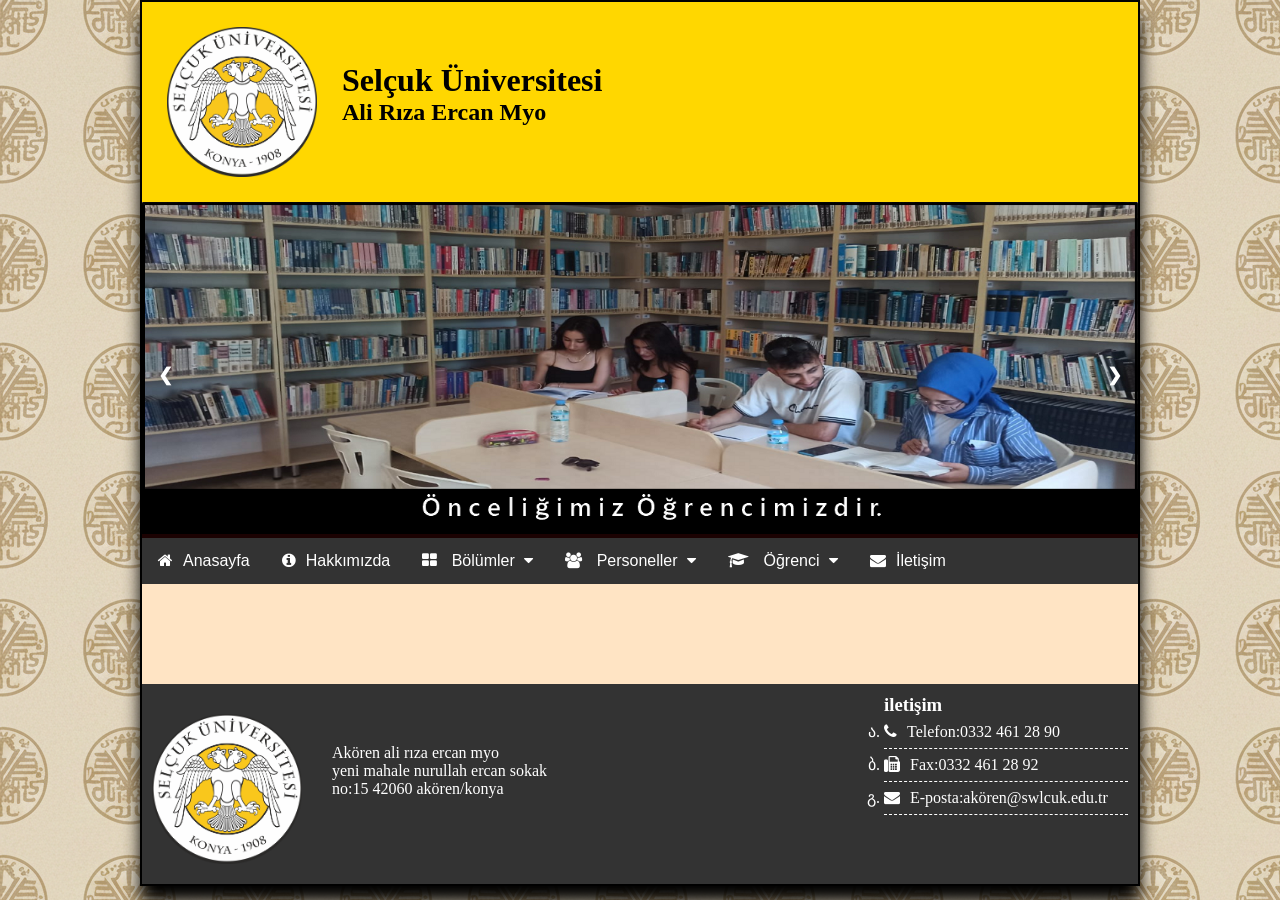
<file: sablon.html>
<!DOCTYPE html>
<html lang="tr">
<head>
    <meta charset="UTF-8">
    <meta name="viewport" content="width=device-width, initial-scale=1.0">
    <title>Document</title>
    <link rel="stylesheet" href="stil.css">
    <link rel="stylesheet" href="slider.css">
    <link rel="icon" type="image/x-icon" href="selçuklogo.jpg">
    <link rel="stylesheet" href="https://cdnjs.cloudflare.com/ajax/libs/font-awesome/4.7.0/css/font-awesome.min.css">
</head>
<body>
    <div id="sayfa">
   <header class="header">
        <img src="selçuklogo.jpg" alt="">
        <h1>Selçuk Üniversitesi </h1>
        <h2>Ali Rıza Ercan Myo</h2>
    </header>
    <div class="slideshow-container">

  <!-- Full-width images with number and caption text -->
  <div class="mySlides fade">
    <img src="slide/slide1.webp" style="width:100%">
  </div>

  <div class="mySlides fade">
    <img src="slide/slide2.webp" style="width:100%">
  </div>

  <div class="mySlides fade">
    <img src="slide/slide4.webp" style="width:100%">
  </div>
  <div class="mySlides fade">
    <img src="slide/slide5.webp" style="width:100%">
  </div>

  <!-- Next and previous buttons -->
  <a class="prev" onclick="plusSlides(-1)">&#10094;</a>
  <a class="next" onclick="plusSlides(1)">&#10095;</a>
</div>
    <nav>
          <div class="navbar">
                <a href="index.html"><i class="fa fa-home" aria-hidden="true"></i>Anasayfa</a>
                <a href="hakkında.html"><i class="fa fa-info-circle" aria-hidden="true"></i>Hakkımızda</a>
            <div class="dropdown">
              <button class="dropbtn"> <i class="fa fa-th-large" aria-hidden="true"></i>
                Bölümler <i class="fa fa-caret-down"></i>
              </button>
    <div class="dropdown-content">
      <a href="bölümler/bilgisayar.html">Bilgisayar Programcılığı</a>
      <a href="bölümler/elektronik.html">Elektronik </a>
      <a href="bölümler/lojistik.html">Lojistik</a>
      <a href="bölümler/banka.html">Bankacılık</a>
      <a href="bölümler/yerel.html">Yerel Yönetim</a>
    </div>
  </div>
  <div class="dropdown">
              <button class="dropbtn"> <i class="fa fa-users" aria-hidden="true"></i>
                Personeller <i class="fa fa-caret-down"></i>
              </button>
    <div class="dropdown-content">
      <a href="ipersonel.html">İdari Personeller</a>
      <a href="apersonel.html">Akademik Personeller </a>
    </div>
    </div> 
    <div class="dropdown">
              <button class="dropbtn"> <i class="fa fa-graduation-cap" aria-hidden="true"></i>
                Öğrenci <i class="fa fa-caret-down"></i>
              </button>
    <div class="dropdown-content">
      <a href="akademikt.html">Akademik Takvim</a>
      <a href="dilekçe.html">Dilekçe Örnekleri </a>
      <a href="staj.html">Staj 2025 </a>
    </div>
    </div> 
 <a href="iletişim.html"><i class="fa fa-envelope" aria-hidden="true"></i>İletişim</a>

</div>   
    </nav>
    <main>
        <article>

  </table>
        </article>
    </main>
    <footer>
         <div id="sutun1">
            <img src="selçuklogo.jpg" alt="">
            <p>Akören ali rıza ercan myo <br>
                 yeni mahale nurullah ercan sokak<br>
                 no:15 42060 akören/konya</p>
                
        </div>
        <div id="sutun2">
            <h3>iletişim</h3>
            <ul>
                <li><i class="fa fa-phone"></i>Telefon:0332 461 28 90 </li>
                <li> <i class="fa fa-fax" aria-hidden="true"></i></i>Fax:0332 461 28 92</li>
                <li><i class="fa fa-envelope" aria-hidden="true"></i>E-posta:akören@swlcuk.edu.tr</li>
            </ul>
        </div>
    </footer>
    </div>
     <script src="slider.js"></script>
    </body>
</html>
</file>
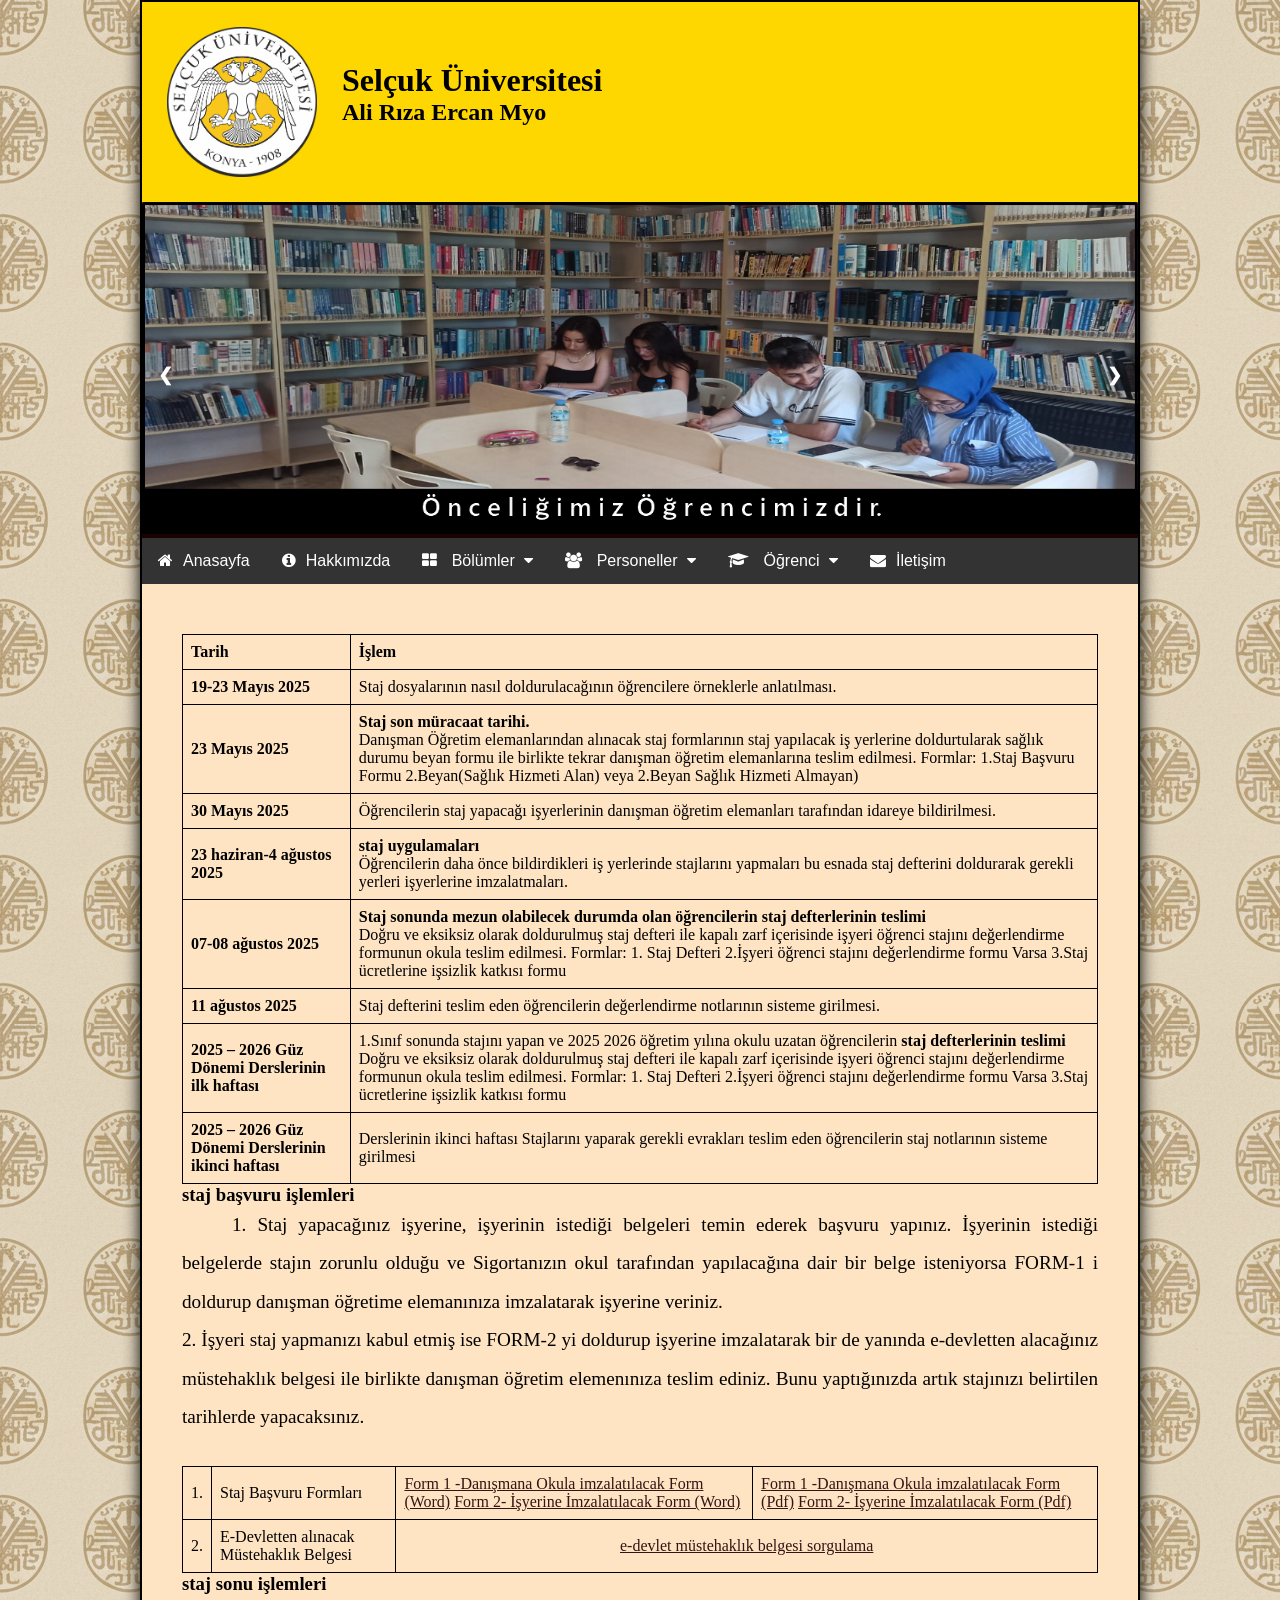
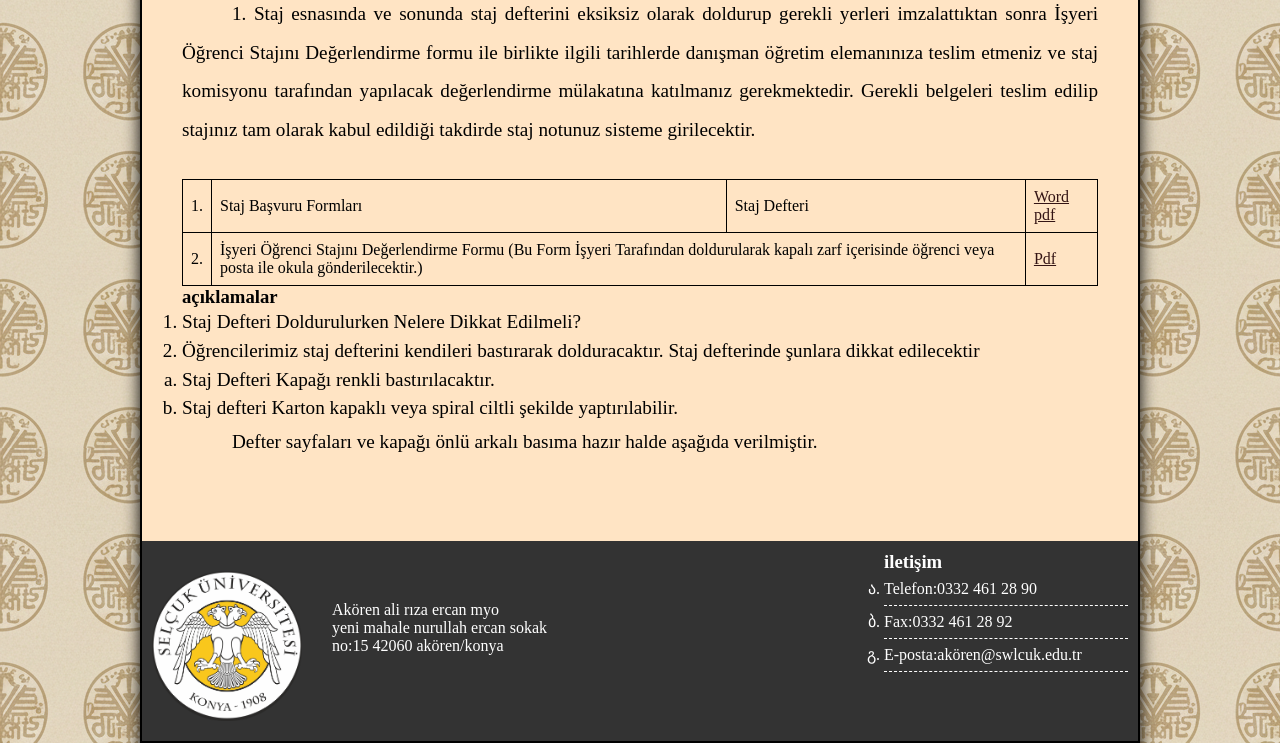
<file: staj.html>
<!DOCTYPE html>
<html lang="tr">
<head>
    <meta charset="UTF-8">
    <meta name="viewport" content="width=device-width, initial-scale=1.0">
    <title>staj işlemleri</title>
    <link rel="stylesheet" href="stil.css">
    <link rel="stylesheet" href="slider.css">
    <link rel="icon" type="image/x-icon" href="selçuklogo.jpg">
    <link rel="stylesheet" href="https://cdnjs.cloudflare.com/ajax/libs/font-awesome/4.7.0/css/font-awesome.min.css">
</head>
<body>
    <div id="sayfa">
   <header class="header">
        <img src="selçuklogo.jpg" alt="">
        <h1>Selçuk Üniversitesi </h1>
        <h2>Ali Rıza Ercan Myo</h2>
    </header>
    <div class="slideshow-container">

  <!-- Full-width images with number and caption text -->
  <div class="mySlides fade">
    <img src="slide/slide1.webp" style="width:100%">
  </div>

  <div class="mySlides fade">
    <img src="slide/slide2.webp" style="width:100%">
  </div>

  <div class="mySlides fade">
    <img src="slide/slide4.webp" style="width:100%">
  </div>
  <div class="mySlides fade">
    <img src="slide/slide5.webp" style="width:100%">
  </div>

  <!-- Next and previous buttons -->
  <a class="prev" onclick="plusSlides(-1)">&#10094;</a>
  <a class="next" onclick="plusSlides(1)">&#10095;</a>
</div>
    <nav>
            <div class="navbar">
                <a href="index.html"><i class="fa fa-home" aria-hidden="true"></i>Anasayfa</a>
                <a href="hakkında.html"><i class="fa fa-info-circle" aria-hidden="true"></i>Hakkımızda</a>
            <div class="dropdown">
              <button class="dropbtn"> <i class="fa fa-th-large" aria-hidden="true"></i>
                Bölümler <i class="fa fa-caret-down"></i>
              </button>
    <div class="dropdown-content">
      <a href="bölümler/bilgisayar.html">Bilgisayar Programcılığı</a>
      <a href="bölümler/elektronik.html">Elektronik </a>
      <a href="bölümler/lojistik.html">Lojistik</a>
      <a href="bölümler/banka.html">Bankacılık</a>
      <a href="bölümler/yerel.html">Yerel Yönetim</a>
    </div>
  </div>
  <div class="dropdown">
              <button class="dropbtn"> <i class="fa fa-users" aria-hidden="true"></i>
                Personeller <i class="fa fa-caret-down"></i>
              </button>
    <div class="dropdown-content">
      <a href="ipersonel.html">İdari Personeller</a>
      <a href="apersonel.html">Akademik Personeller </a>
    </div>
    </div> 
    <div class="dropdown">
              <button class="dropbtn"> <i class="fa fa-graduation-cap" aria-hidden="true"></i>
                Öğrenci <i class="fa fa-caret-down"></i>
              </button>
    <div class="dropdown-content">
      <a href="akademikt.html">Akademik Takvim</a>
      <a href="dilekçe.html">Dilekçe Örnekleri </a>
      <a href="staj.html">Staj 2025 </a>
    </div>
    </div> 
 <a href="iletişim.html"><i class="fa fa-envelope" aria-hidden="true"></i>İletişim</a>

</div>  
    </nav>
    <main>
        <article>
            <table class="akademik">
  <tr>
    <th>Tarih</th>
    <th>İşlem</th>
  </tr>
  <tr>
    <th>19-23 Mayıs 2025</th>
    <td>Staj dosyalarının nasıl doldurulacağının öğrencilere örneklerle anlatılması.</td>
  </tr>
   <tr>
    <th>23 Mayıs 2025</th>
    <td><b>Staj son müracaat tarihi.</b><br>Danışman Öğretim elemanlarından alınacak staj formlarının staj yapılacak iş yerlerine doldurtularak sağlık durumu beyan formu ile birlikte tekrar danışman öğretim elemanlarına teslim edilmesi.

Formlar:

1.Staj Başvuru Formu 2.Beyan(Sağlık Hizmeti Alan) veya 2.Beyan Sağlık Hizmeti Almayan) </td>
  </tr>
   <tr>
    <th>30 Mayıs 2025</th>
    <td>Öğrencilerin staj yapacağı işyerlerinin danışman öğretim elemanları tarafından idareye bildirilmesi.</td>
  </tr>
   <tr>
    <th>23 haziran-4 ağustos 2025</th>
    <td><b>staj uygulamaları</b><br>Öğrencilerin daha önce bildirdikleri iş yerlerinde stajlarını yapmaları bu esnada staj defterini doldurarak gerekli yerleri işyerlerine imzalatmaları.</td>
  </tr>
   <tr>
    <th>07-08 ağustos 2025</th>
    <td><b>Staj sonunda mezun olabilecek durumda olan öğrencilerin staj defterlerinin teslimi</b><br>Doğru ve eksiksiz olarak doldurulmuş staj defteri ile kapalı zarf içerisinde işyeri öğrenci stajını değerlendirme formunun okula teslim edilmesi.

Formlar:

1. Staj Defteri 2.İşyeri öğrenci stajını değerlendirme formu

Varsa 3.Staj ücretlerine işsizlik katkısı formu</td>
  </tr>
   <tr>
    <th>11 ağustos 2025</th>
    <td>Staj defterini teslim eden öğrencilerin değerlendirme notlarının sisteme girilmesi.</td>
  </tr>
   <tr>
    <th>2025 – 2026 Güz Dönemi Derslerinin ilk haftası</th>
    <td>1.Sınıf sonunda stajını yapan ve 2025 2026 öğretim yılına okulu uzatan  öğrencilerin <b> staj defterlerinin teslimi</b>

Doğru ve eksiksiz olarak doldurulmuş staj defteri ile kapalı zarf içerisinde işyeri öğrenci stajını değerlendirme formunun okula teslim edilmesi.

Formlar:

1. Staj Defteri 2.İşyeri öğrenci stajını değerlendirme formu

Varsa 3.Staj ücretlerine işsizlik katkısı formu</td>
  </tr>
   <tr>
    <th>2025 – 2026 Güz Dönemi Derslerinin ikinci haftası</th>
    <td> Derslerinin ikinci haftası

Stajlarını yaparak gerekli evrakları teslim eden öğrencilerin staj notlarının sisteme girilmesi</td>
  </tr>
</table>
<h3>staj başvuru işlemleri</h3>
<p>1. Staj yapacağınız işyerine, işyerinin istediği belgeleri temin ederek başvuru yapınız. İşyerinin istediği belgelerde stajın zorunlu olduğu ve Sigortanızın okul tarafından yapılacağına dair bir belge isteniyorsa FORM-1 i doldurup danışman öğretime elemanınıza imzalatarak işyerine veriniz.
<br>
2. İşyeri staj yapmanızı kabul etmiş ise FORM-2 yi doldurup işyerine imzalatarak bir de yanında e-devletten alacağınız müstehaklık belgesi ile birlikte danışman öğretim elemenınıza teslim ediniz. Bunu yaptığınızda artık stajınızı belirtilen tarihlerde yapacaksınız.</p>
<table class="akademik">
    <tr>
        <td>1.</td>
       <td>Staj Başvuru Formları</td>
       <td> <a href="dilekçe örnekleri/AkorenMYOStajBaşvuruFormu_İşyerinden_Danışmana_2025_638797112991171897.docx">Form 1 -Danışmana Okula imzalatılacak Form (Word)</a>
<a href="dilekçe örnekleri/AkorenMYOStajBaşvuruFormu_İşyerinden_Danışmana_2025_638797112991171897.docx">Form 2- İşyerine İmzalatılacak Form (Word)</td></a>
        <td><a href="https://selcuk.edu.tr/contents/akoren_myo/icerik/26980/AkorenMYOStajBa%C5%9FvuruFormu_Dan%C4%B1%C5%9Fmandan_%C4%B0%C5%9Fyerine_2025_638760898229529902.pdf">Form 1 -Danışmana Okula imzalatılacak Form (Pdf)</a>

<a href="https://selcuk.edu.tr/contents/akoren_myo/icerik/26980/AkorenMYOStajBa%C5%9FvuruFormu_%C4%B0%C5%9Fyerinden_Dan%C4%B1%C5%9Fmana_2025_638797113071183013.pdf">Form 2- İşyerine İmzalatılacak Form (Pdf)</a></td>
    </tr>
    <tr>
        <td>2.</td>
        <td >E-Devletten alınacak Müstehaklık Belgesi</td>
      <td colspan="3" style="text-align: center;"> <a href="https://www.turkiye.gov.tr/spas-mustahaklik-sorgulama">
         e-devlet müstehaklık belgesi sorgulama</a></td>
      
    </tr>
</table>
<h3>staj sonu işlemleri</h3>
<p>1. Staj esnasında ve sonunda staj defterini eksiksiz olarak doldurup gerekli yerleri imzalattıktan sonra İşyeri Öğrenci Stajını Değerlendirme formu ile birlikte ilgili tarihlerde danışman öğretim elemanınıza teslim etmeniz ve staj komisyonu tarafından yapılacak değerlendirme mülakatına katılmanız gerekmektedir. Gerekli belgeleri teslim edilip stajınız tam olarak kabul edildiği takdirde staj notunuz sisteme girilecektir.</p>
<table class="akademik">
        <tr>
        <td>1.</td>
       <td>Staj Başvuru Formları</td>
       <td>	Staj Defteri </td>
        <td><a href="dilekçe örnekleri/AkorenMYOStajDefteri2025_638766010667231502.docx">Word</a>

<a href="https://selcuk.edu.tr/contents/akoren_myo/icerik/26980/AkorenMYOStajDefteri2025_638766010536615293.pdf">pdf</a></td>
    </tr>
    <tr>
        <td>2.</td>
        <td colspan="2" >	
İşyeri Öğrenci Stajını Değerlendirme Formu

(Bu Form İşyeri Tarafından doldurularak kapalı zarf içerisinde öğrenci veya posta ile okula gönderilecektir.)</td>
      <td><a href="https://webadmin.selcuk.edu.tr/contents/074/icerik/isyeri_stj_ogr_degerlendirme_formu(3)%20(1)_637929199051053697.pdf">
         Pdf</a></td>
    </tr>
</table>
<h3>açıklamalar</h3>
<ol type="1">
    <li>Staj Defteri Doldurulurken Nelere Dikkat Edilmeli?</li>
    <li>Öğrencilerimiz staj defterini kendileri bastırarak dolduracaktır. Staj defterinde şunlara dikkat edilecektir</li>
</ol>
<ol type="a">
<li> Staj Defteri Kapağı renkli bastırılacaktır.</li>
<li>Staj defteri Karton kapaklı veya spiral ciltli şekilde yaptırılabilir.</li>
</ol>
<p>Defter sayfaları ve kapağı önlü arkalı basıma hazır halde aşağıda verilmiştir.</p>
        </article>
    </main>
    <footer>
         <div id="sutun1">
            <img src="selçuklogo.jpg" alt="">
            <p>Akören ali rıza ercan myo <br>
                 yeni mahale nurullah ercan sokak<br>
                 no:15 42060 akören/konya</p>
                
        </div>
        <div id="sutun2">
            <h3>iletişim</h3>
            <ul>
                <li>Telefon:0332 461 28 90 </li>
                <li>Fax:0332 461 28 92</li>
                <li>E-posta:akören@swlcuk.edu.tr</li>
            </ul>
        </div>
    </footer>
    </div>
     <script src="slider.js"></script>
    </body>
</html>
</file>
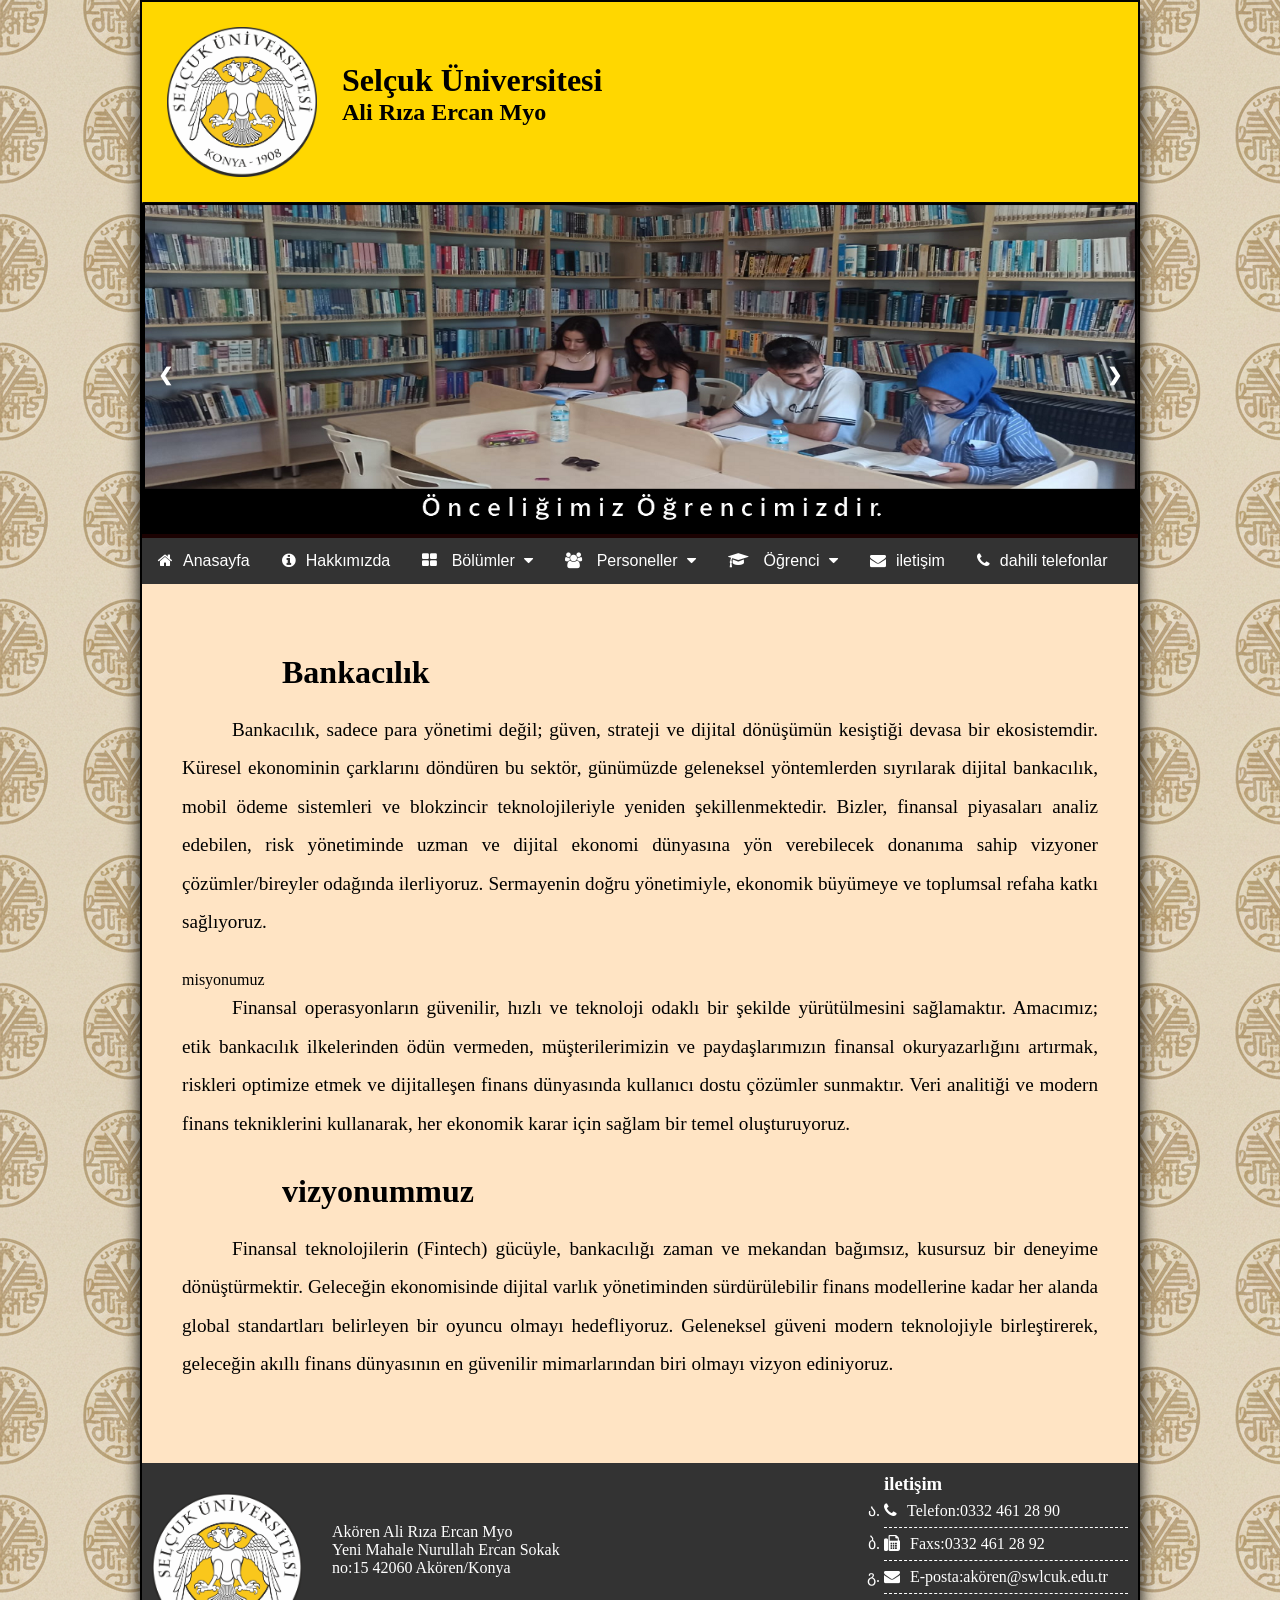
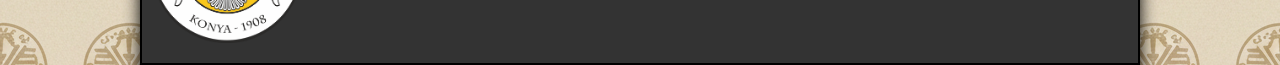
<file: bölümler/banka.html>
<!DOCTYPE html>
<html lang="tr">
<head>
    <meta charset="UTF-8">
    <meta name="viewport" content="width=device-width, initial-scale=1.0">
    <title>bankacılık</title>
    <link rel="stylesheet" href="../stil.css">
    <link rel="stylesheet" href="../slider.css">
    <link rel="icon" type="image/x-icon" href="../selçuklogo.jpg">
    <link rel="stylesheet" href="https://cdnjs.cloudflare.com/ajax/libs/font-awesome/4.7.0/css/font-awesome.min.css">
</head>
<body>
    <div id="sayfa">
   <header class="header">
       <a href="../index.html"> <img src="../selçuklogo.jpg" alt=""></a>
        <h1>Selçuk Üniversitesi </h1>
        <h2>Ali Rıza Ercan Myo</h2>
    </header>
    <div class="slideshow-container">

  <!-- Full-width images with number and caption text -->
  <div class="mySlides fade">
    <img src="../slide/slide1.webp" style="width:100%">
  </div>

  <div class="mySlides fade">
    <img src="../slide/slide2.webp" style="width:100%">
  </div>

  <div class="mySlides fade">
    <img src="../slide/slide4.webp" style="width:100%">
  </div>
  <div class="mySlides fade">
    <img src="../slide/slide5.webp" style="width:100%">
  </div>

  <!-- Next and previous buttons -->
  <a class="prev" onclick="plusSlides(-1)">&#10094;</a>
  <a class="next" onclick="plusSlides(1)">&#10095;</a>
</div>
    <nav>
            <div class="navbar">
                <a href="../index.html"><i class="fa fa-home" aria-hidden="true"></i>Anasayfa</a>
                <a href="../hakkında.html"><i class="fa fa-info-circle" aria-hidden="true"></i>Hakkımızda</a>
            <div class="dropdown">
              <button class="dropbtn"> <i class="fa fa-th-large" aria-hidden="true"></i>
                Bölümler <i class="fa fa-caret-down"></i>
              </button>
    <div class="dropdown-content">
      <a href="bilgisayar.html">Bilgisayar Programcılığı</a>
      <a href="elektronik.html">Elektronik </a>
      <a href="lojistik.html">Lojistik</a>
      <a href="banka.html">Bankacılık</a>
      <a href="yerel.html">Yerel yönetim</a>
    </div>
  </div>
  <div class="dropdown">
              <button class="dropbtn"> <i class="fa fa-users" aria-hidden="true"></i>
                Personeller <i class="fa fa-caret-down"></i>
              </button>
    <div class="dropdown-content">
      <a href="../ipersonel.html">İdari Personeller</a>
      <a href="../apersonel.html">Akademik Personeller </a>
    </div>
    </div> 
    <div class="dropdown">
              <button class="dropbtn"> <i class="fa fa-graduation-cap" aria-hidden="true"></i>
                Öğrenci <i class="fa fa-caret-down"></i>
              </button>
    <div class="dropdown-content">
      <a href="../akademikt.html">Akademik Takvim</a>
      <a href="../dilekçe.html">Dilekçe Örnekleri </a>
      <a href="../staj.html">Staj 2025 </a>
    </div>
    </div> 
 <a href="../iletişim.html"><i class="fa fa-envelope" aria-hidden="true"></i>iletişim</a>
 <a href="../dahili.html"><i class="fa fa-phone" aria-hidden="true"></i>dahili telefonlar</a>
</div>   
    </nav>
    <main>
        <article>
          <h2 style="text-align: left;">Bankacılık</h2>
          <p style="text-align: justify;" style="font-family: 'Gill Sans', 'Gill Sans MT', Calibri, 'Trebuchet MS', sans-serif;">Bankacılık, sadece para yönetimi değil; güven, strateji ve dijital dönüşümün kesiştiği devasa bir ekosistemdir. Küresel ekonominin çarklarını döndüren bu sektör, günümüzde geleneksel yöntemlerden sıyrılarak dijital bankacılık, mobil ödeme sistemleri ve blokzincir teknolojileriyle yeniden şekillenmektedir. Bizler, finansal piyasaları analiz edebilen, risk yönetiminde uzman ve dijital ekonomi dünyasına yön verebilecek donanıma sahip vizyoner çözümler/bireyler odağında ilerliyoruz. Sermayenin doğru yönetimiyle, ekonomik büyümeye ve toplumsal refaha katkı sağlıyoruz.</p>
          <h2 style="text-align: left;" style="font-family: 'Gill Sans', 'Gill Sans MT', Calibri, 'Trebuchet MS', sans-serif;"></h2>misyonumuz</h2>
          <p style="text-align: justify;">Finansal operasyonların güvenilir, hızlı ve teknoloji odaklı bir şekilde yürütülmesini sağlamaktır. Amacımız; etik bankacılık ilkelerinden ödün vermeden, müşterilerimizin ve paydaşlarımızın finansal okuryazarlığını artırmak, riskleri optimize etmek ve dijitalleşen finans dünyasında kullanıcı dostu çözümler sunmaktır. Veri analitiği ve modern finans tekniklerini kullanarak, her ekonomik karar için sağlam bir temel oluşturuyoruz.</p>
          <h2 style="text-align: left;" style="font-family: 'Gill Sans', 'Gill Sans MT', Calibri, 'Trebuchet MS', sans-serif;">vizyonummuz</h2>
          <p style="text-align: justify;">Finansal teknolojilerin (Fintech) gücüyle, bankacılığı zaman ve mekandan bağımsız, kusursuz bir deneyime dönüştürmektir. Geleceğin ekonomisinde dijital varlık yönetiminden sürdürülebilir finans modellerine kadar her alanda global standartları belirleyen bir oyuncu olmayı hedefliyoruz. Geleneksel güveni modern teknolojiyle birleştirerek, geleceğin akıllı finans dünyasının en güvenilir mimarlarından biri olmayı vizyon ediniyoruz.</p>
        </article>
    </main>
    <footer>
         <div id="sutun1">
            <img src="../selçuklogo.jpg" alt="">
            <p>Akören Ali Rıza Ercan Myo <br>
                 Yeni Mahale Nurullah Ercan Sokak<br>
                 no:15 42060 Akören/Konya</p>
                
        </div>
        <div id="sutun2">
            <h3>iletişim</h3>
            <ul>
                <li><i class="fa fa-phone"></i>Telefon:0332 461 28 90 </li>
                <li> <i class="fa fa-fax" aria-hidden="true"></i></i>Faxs:0332 461 28 92</li>
                <li><i class="fa fa-envelope" aria-hidden="true"></i>E-posta:akören@swlcuk.edu.tr</li>
            </ul>
        </div>
    </footer>
    </div>
     <script src="../slider.js"></script>
    </body>
</html>
</file>
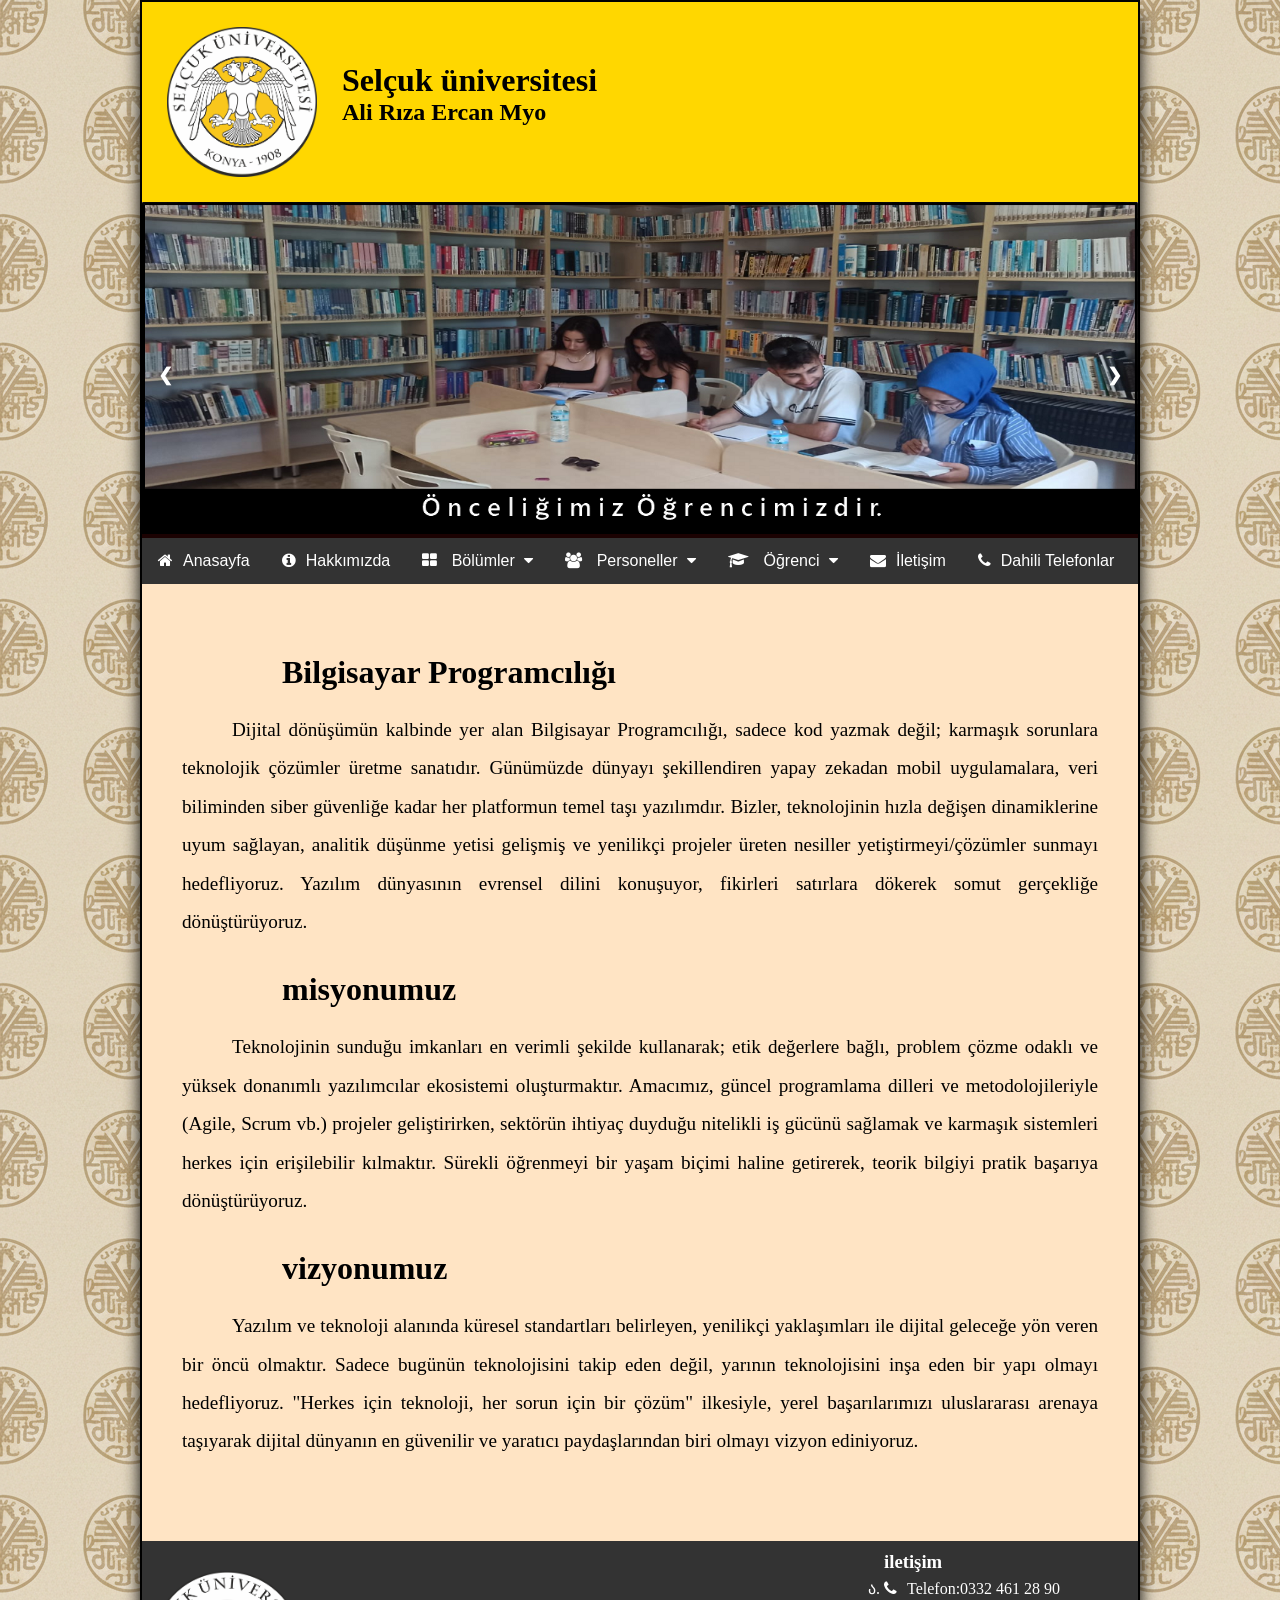
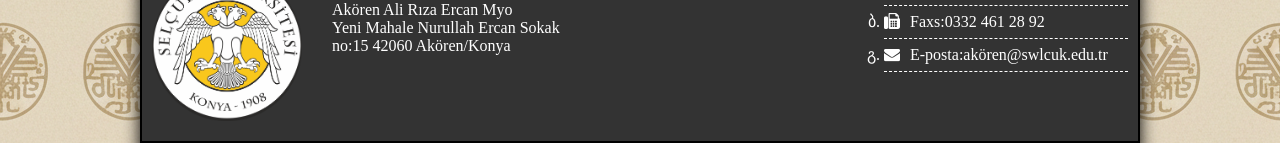
<file: bölümler/bilgisayar.html>
<!DOCTYPE html>
<html lang="tr">
<head>
    <meta charset="UTF-8">
    <meta name="viewport" content="width=device-width, initial-scale=1.0">
    <title>Bilgisayar Programcılığı</title>
    <link rel="stylesheet" href="../stil.css">
    <link rel="stylesheet" href="../slider.css">
    <link rel="icon" type="image/x-icon" href="../selçuklogo.jpg">
    <link rel="stylesheet" href="https://cdnjs.cloudflare.com/ajax/libs/font-awesome/4.7.0/css/font-awesome.min.css">
</head>
<body>
    <div id="sayfa">
   <header class="header">
       <a href="../index.html"> <img src="../selçuklogo.jpg" alt=""></a>
        <h1>Selçuk üniversitesi </h1>
        <h2>Ali Rıza Ercan Myo</h2>
    </header>
    <div class="slideshow-container">

  <!-- Full-width images with number and caption text -->
  <div class="mySlides fade">
    <img src="../slide/slide1.webp" style="width:100%">
  </div>

  <div class="mySlides fade">
    <img src="../slide/slide2.webp" style="width:100%">
  </div>

  <div class="mySlides fade">
    <img src="../slide/slide4.webp" style="width:100%">
  </div>
  <div class="mySlides fade">
    <img src="../slide/slide5.webp" style="width:100%">
  </div>

  <!-- Next and previous buttons -->
  <a class="prev" onclick="plusSlides(-1)">&#10094;</a>
  <a class="next" onclick="plusSlides(1)">&#10095;</a>
</div>
    <nav>
        <div class="navbar">
                <a href="../index.html"><i class="fa fa-home" aria-hidden="true"></i>Anasayfa</a>
                <a href="../hakkında.html"><i class="fa fa-info-circle" aria-hidden="true"></i>Hakkımızda</a>
            <div class="dropdown">
              <button class="dropbtn"> <i class="fa fa-th-large" aria-hidden="true"></i>
                Bölümler <i class="fa fa-caret-down"></i>
              </button>
    <div class="dropdown-content">
      <a href="bölümler/bilgisayar.html">Bilgisayar Programcılığı</a>
      <a href="elektronik.html">Elektronik </a>
      <a href="lojistik.html">Lojistik</a>
      <a href="banka.html">Bankacılık</a>
      <a href="yerel.html">Yerel Yönetim</a>
    </div>
  </div>
  <div class="dropdown">
              <button class="dropbtn"> <i class="fa fa-users" aria-hidden="true"></i>
                Personeller <i class="fa fa-caret-down"></i>
              </button>
    <div class="dropdown-content">
      <a href="../ipersonel.html">İdari Personeller</a>
      <a href="../apersonel.html">Akademik Personeller </a>
    </div>
    </div> 
    <div class="dropdown">
              <button class="dropbtn"> <i class="fa fa-graduation-cap" aria-hidden="true"></i>
                Öğrenci <i class="fa fa-caret-down"></i>
              </button>
    <div class="dropdown-content">
      <a href="../akademikt.html">Akademik Takvim</a>
      <a href="../dilekçe.html">Dilekçe Örnekleri </a>
      <a href="../staj.html">Staj 2025 </a>
    </div>
    </div> 
 <a href="../iletişim.html"><i class="fa fa-envelope" aria-hidden="true"></i>İletişim</a>
 <a href="../dahili.html"><i class="fa fa-phone" aria-hidden="true"></i>Dahili Telefonlar</a>
</div>  
    </nav>
    <main>
        <article>
          <h2 style="text-align: left;">Bilgisayar Programcılığı</h2>
          <p style="text-align:justify;">Dijital dönüşümün kalbinde yer alan Bilgisayar Programcılığı, sadece kod yazmak değil; karmaşık sorunlara teknolojik çözümler üretme sanatıdır. Günümüzde dünyayı şekillendiren yapay zekadan mobil uygulamalara, veri biliminden siber güvenliğe kadar her platformun temel taşı yazılımdır. Bizler, teknolojinin hızla değişen dinamiklerine uyum sağlayan, analitik düşünme yetisi gelişmiş ve yenilikçi projeler üreten nesiller yetiştirmeyi/çözümler sunmayı hedefliyoruz. Yazılım dünyasının evrensel dilini konuşuyor, fikirleri satırlara dökerek somut gerçekliğe dönüştürüyoruz.</p>
          <h2 style="text-align: left;">misyonumuz</h2>
          <p style="text-align: justify;">Teknolojinin sunduğu imkanları en verimli şekilde kullanarak; etik değerlere bağlı, problem çözme odaklı ve yüksek donanımlı yazılımcılar ekosistemi oluşturmaktır. Amacımız, güncel programlama dilleri ve metodolojileriyle (Agile, Scrum vb.) projeler geliştirirken, sektörün ihtiyaç duyduğu nitelikli iş gücünü sağlamak ve karmaşık sistemleri herkes için erişilebilir kılmaktır. Sürekli öğrenmeyi bir yaşam biçimi haline getirerek, teorik bilgiyi pratik başarıya dönüştürüyoruz.</p>
          <h2 style="text-align: left;">vizyonumuz</h2>
          <p style="text-align: justify;">Yazılım ve teknoloji alanında küresel standartları belirleyen, yenilikçi yaklaşımları ile dijital geleceğe yön veren bir öncü olmaktır. Sadece bugünün teknolojisini takip eden değil, yarının teknolojisini inşa eden bir yapı olmayı hedefliyoruz. "Herkes için teknoloji, her sorun için bir çözüm" ilkesiyle, yerel başarılarımızı uluslararası arenaya taşıyarak dijital dünyanın en güvenilir ve yaratıcı paydaşlarından biri olmayı vizyon ediniyoruz.</p>

        </article>
    </main>
    <footer>
         <div id="sutun1">
            <img src="../selçuklogo.jpg" alt="">
            <p>Akören Ali Rıza Ercan Myo <br>
                 Yeni Mahale Nurullah Ercan Sokak<br>
                 no:15 42060 Akören/Konya</p>
                
        </div>
        <div id="sutun2">
            <h3>iletişim</h3>
            <ul>
                <li><i class="fa fa-phone"></i>Telefon:0332 461 28 90 </li>
                <li> <i class="fa fa-fax" aria-hidden="true"></i></i>Faxs:0332 461 28 92</li>
                <li><i class="fa fa-envelope" aria-hidden="true"></i>E-posta:akören@swlcuk.edu.tr</li>
            </ul>
        </div>
    </footer>
    </div>
     <script src="../slider.js"></script>
    </body>
</html>
</file>
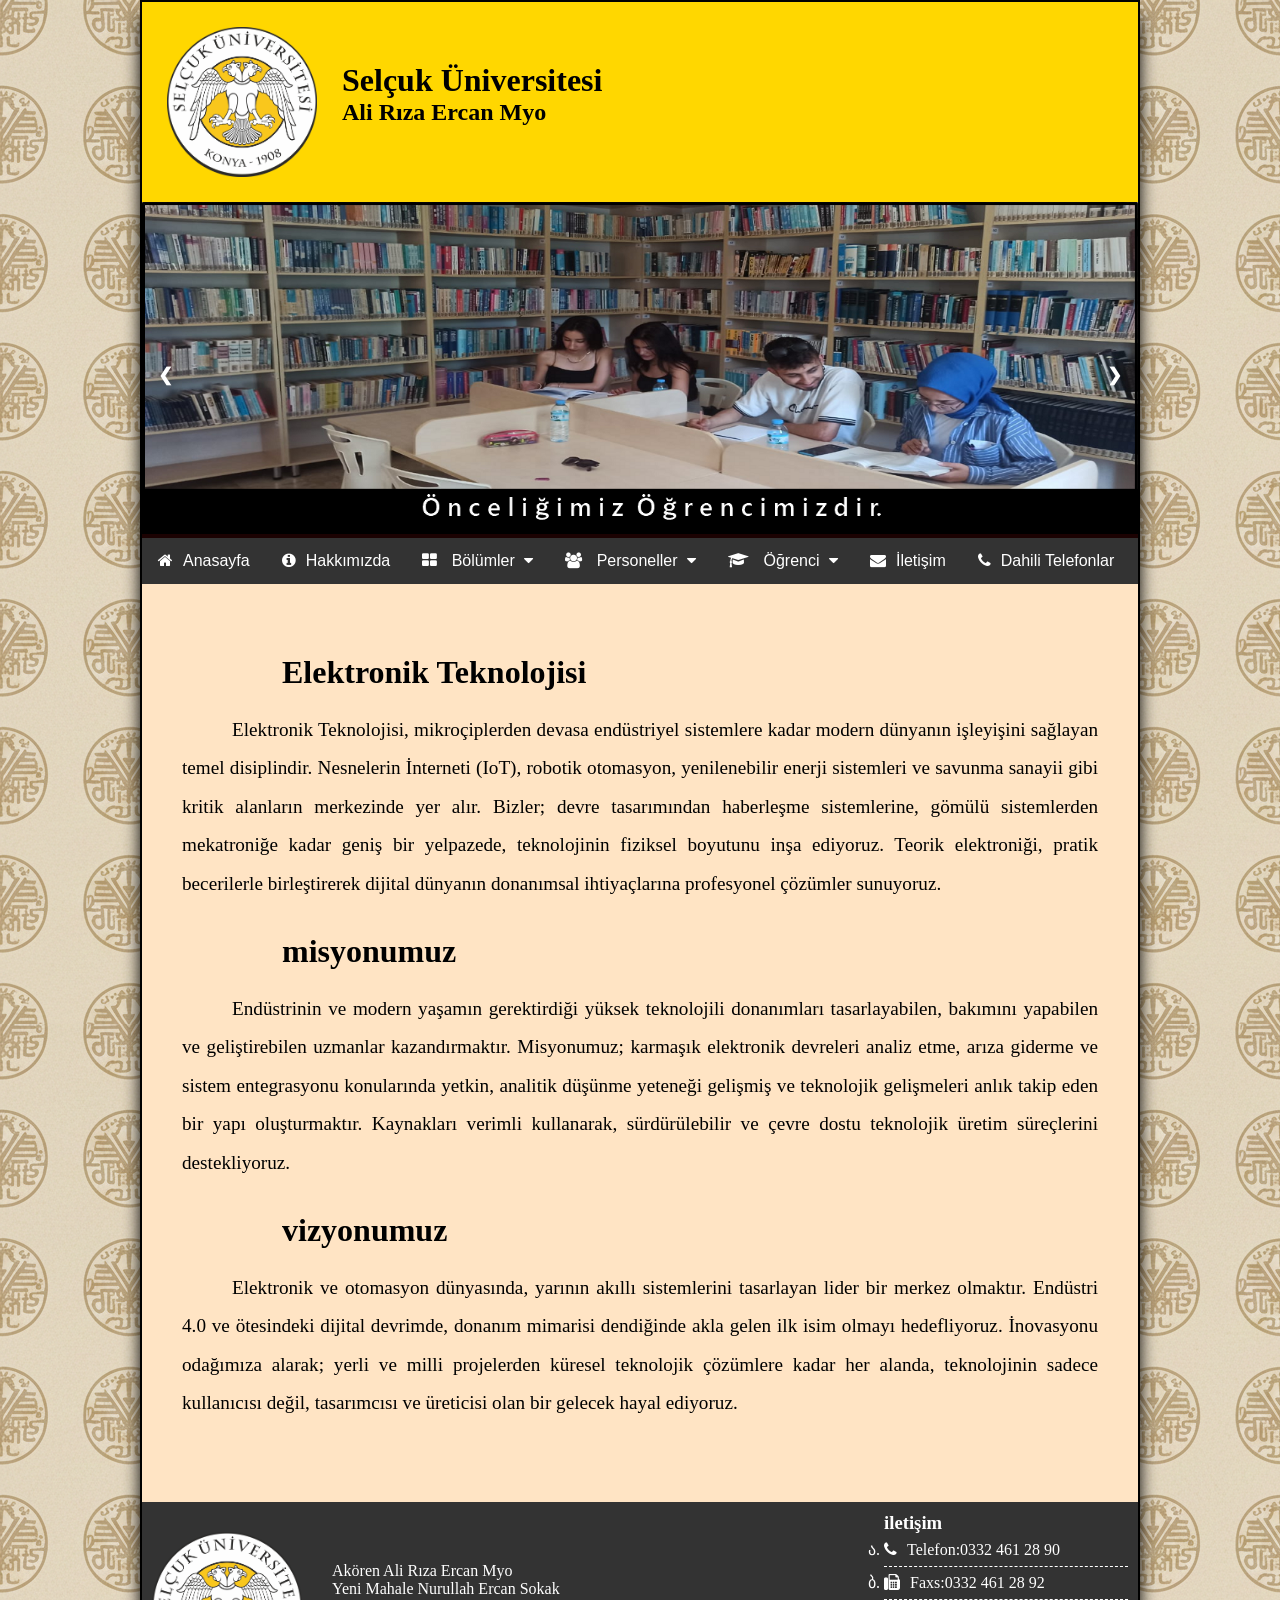
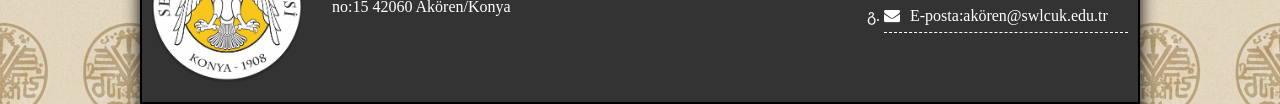
<file: bölümler/elektronik.html>
<!DOCTYPE html>
<html lang="tr">
<head>
    <meta charset="UTF-8">
    <meta name="viewport" content="width=device-width, initial-scale=1.0">
    <title>Elektronik Teknolojisi</title>
    <link rel="stylesheet" href="../stil.css">
    <link rel="stylesheet" href="../slider.css">
    <link rel="icon" type="image/x-icon" href="../selçuklogo.jpg">
    <link rel="stylesheet" href="https://cdnjs.cloudflare.com/ajax/libs/font-awesome/4.7.0/css/font-awesome.min.css">
</head>
<body>
    <div id="sayfa">
   <header class="header">
       <a href="../index.html"> <img src="../selçuklogo.jpg" alt=""></a>
        <h1>Selçuk Üniversitesi </h1>
        <h2>Ali Rıza Ercan Myo</h2>
    </header>
    <div class="slideshow-container">

  <!-- Full-width images with number and caption text -->
  <div class="mySlides fade">
    <img src="../slide/slide1.webp" style="width:100%">
  </div>

  <div class="mySlides fade">
    <img src="../slide/slide2.webp" style="width:100%">
  </div>

  <div class="mySlides fade">
    <img src="../slide/slide4.webp" style="width:100%">
  </div>
  <div class="mySlides fade">
    <img src="../slide/slide5.webp" style="width:100%">
  </div>

  <!-- Next and previous buttons -->
  <a class="prev" onclick="plusSlides(-1)">&#10094;</a>
  <a class="next" onclick="plusSlides(1)">&#10095;</a>
</div>
    <nav>
          <div class="navbar">
                <a href="../index.html"><i class="fa fa-home" aria-hidden="true"></i>Anasayfa</a>
                <a href="../hakkında.html"><i class="fa fa-info-circle" aria-hidden="true"></i>Hakkımızda</a>
            <div class="dropdown">
              <button class="dropbtn"> <i class="fa fa-th-large" aria-hidden="true"></i>
                Bölümler <i class="fa fa-caret-down"></i>
              </button>
    <div class="dropdown-content">
      <a href="bilgisayar.html">Bilgisayar Programcılığı</a>
      <a href="elektronik.html">Elektronik </a>
      <a href="lojistik.html">Lojistik</a>
      <a href="banka.html">Bankacılık</a>
      <a href="yerel.html">Yerel Yönetim</a>
    </div>
  </div>
  <div class="dropdown">
              <button class="dropbtn"> <i class="fa fa-users" aria-hidden="true"></i>
                Personeller <i class="fa fa-caret-down"></i>
              </button>
    <div class="dropdown-content">
      <a href="../ipersonel.html">İdari Personeller</a>
      <a href="../apersonel.html">Akademik Personeller </a>
    </div>
    </div> 
    <div class="dropdown">
              <button class="dropbtn"> <i class="fa fa-graduation-cap" aria-hidden="true"></i>
                Öğrenci <i class="fa fa-caret-down"></i>
              </button>
    <div class="dropdown-content">
      <a href="../akademikt.html">Akademik takvim</a>
      <a href="../dilekçe.html">Dilekçe örnekleri </a>
      <a href="../staj.html">Staj 2025 </a>
    </div>
    </div> 
 <a href="../iletişim.html"><i class="fa fa-envelope" aria-hidden="true"></i>İletişim</a>
 <a href="../dahili.html"><i class="fa fa-phone" aria-hidden="true"></i>Dahili Telefonlar</a>
</div>   
    </nav>
    <main>
        <article>
          <h2 style="text-align: left;">Elektronik Teknolojisi</h2>
          <p style="text-align: justify;">Elektronik Teknolojisi, mikroçiplerden devasa endüstriyel sistemlere kadar modern dünyanın işleyişini sağlayan temel disiplindir. Nesnelerin İnterneti (IoT), robotik otomasyon, yenilenebilir enerji sistemleri ve savunma sanayii gibi kritik alanların merkezinde yer alır. Bizler; devre tasarımından haberleşme sistemlerine, gömülü sistemlerden mekatroniğe kadar geniş bir yelpazede, teknolojinin fiziksel boyutunu inşa ediyoruz. Teorik elektroniği, pratik becerilerle birleştirerek dijital dünyanın donanımsal ihtiyaçlarına profesyonel çözümler sunuyoruz.</p>
          <h2 style="text-align: left;"> misyonumuz</h2>
          <p style="text-align: justify;">Endüstrinin ve modern yaşamın gerektirdiği yüksek teknolojili donanımları tasarlayabilen, bakımını yapabilen ve geliştirebilen uzmanlar kazandırmaktır. Misyonumuz; karmaşık elektronik devreleri analiz etme, arıza giderme ve sistem entegrasyonu konularında yetkin, analitik düşünme yeteneği gelişmiş ve teknolojik gelişmeleri anlık takip eden bir yapı oluşturmaktır. Kaynakları verimli kullanarak, sürdürülebilir ve çevre dostu teknolojik üretim süreçlerini destekliyoruz.</p>
          <h2 style="text-align: left;">vizyonumuz</h2>
          <p style="text-align: justify;">Elektronik ve otomasyon dünyasında, yarının akıllı sistemlerini tasarlayan lider bir merkez olmaktır. Endüstri 4.0 ve ötesindeki dijital devrimde, donanım mimarisi dendiğinde akla gelen ilk isim olmayı hedefliyoruz. İnovasyonu odağımıza alarak; yerli ve milli projelerden küresel teknolojik çözümlere kadar her alanda, teknolojinin sadece kullanıcısı değil, tasarımcısı ve üreticisi olan bir gelecek hayal ediyoruz.</p>
        </article>
    </main>
    <footer>
         <div id="sutun1">
            <img src="../selçuklogo.jpg" alt="">
            <p>Akören Ali Rıza Ercan Myo <br>
                 Yeni Mahale Nurullah Ercan Sokak<br>
                 no:15 42060 Akören/Konya</p>
                
        </div>
        <div id="sutun2">
            <h3>iletişim</h3>
            <ul>
                 <li><i class="fa fa-phone"></i>Telefon:0332 461 28 90 </li>
                <li> <i class="fa fa-fax" aria-hidden="true"></i></i>Faxs:0332 461 28 92</li>
                <li><i class="fa fa-envelope" aria-hidden="true"></i>E-posta:akören@swlcuk.edu.tr</li>
            </ul>
        </div>
    </footer>
    </div>
     <script src="../slider.js"></script>
    </body>
</html>
</file>
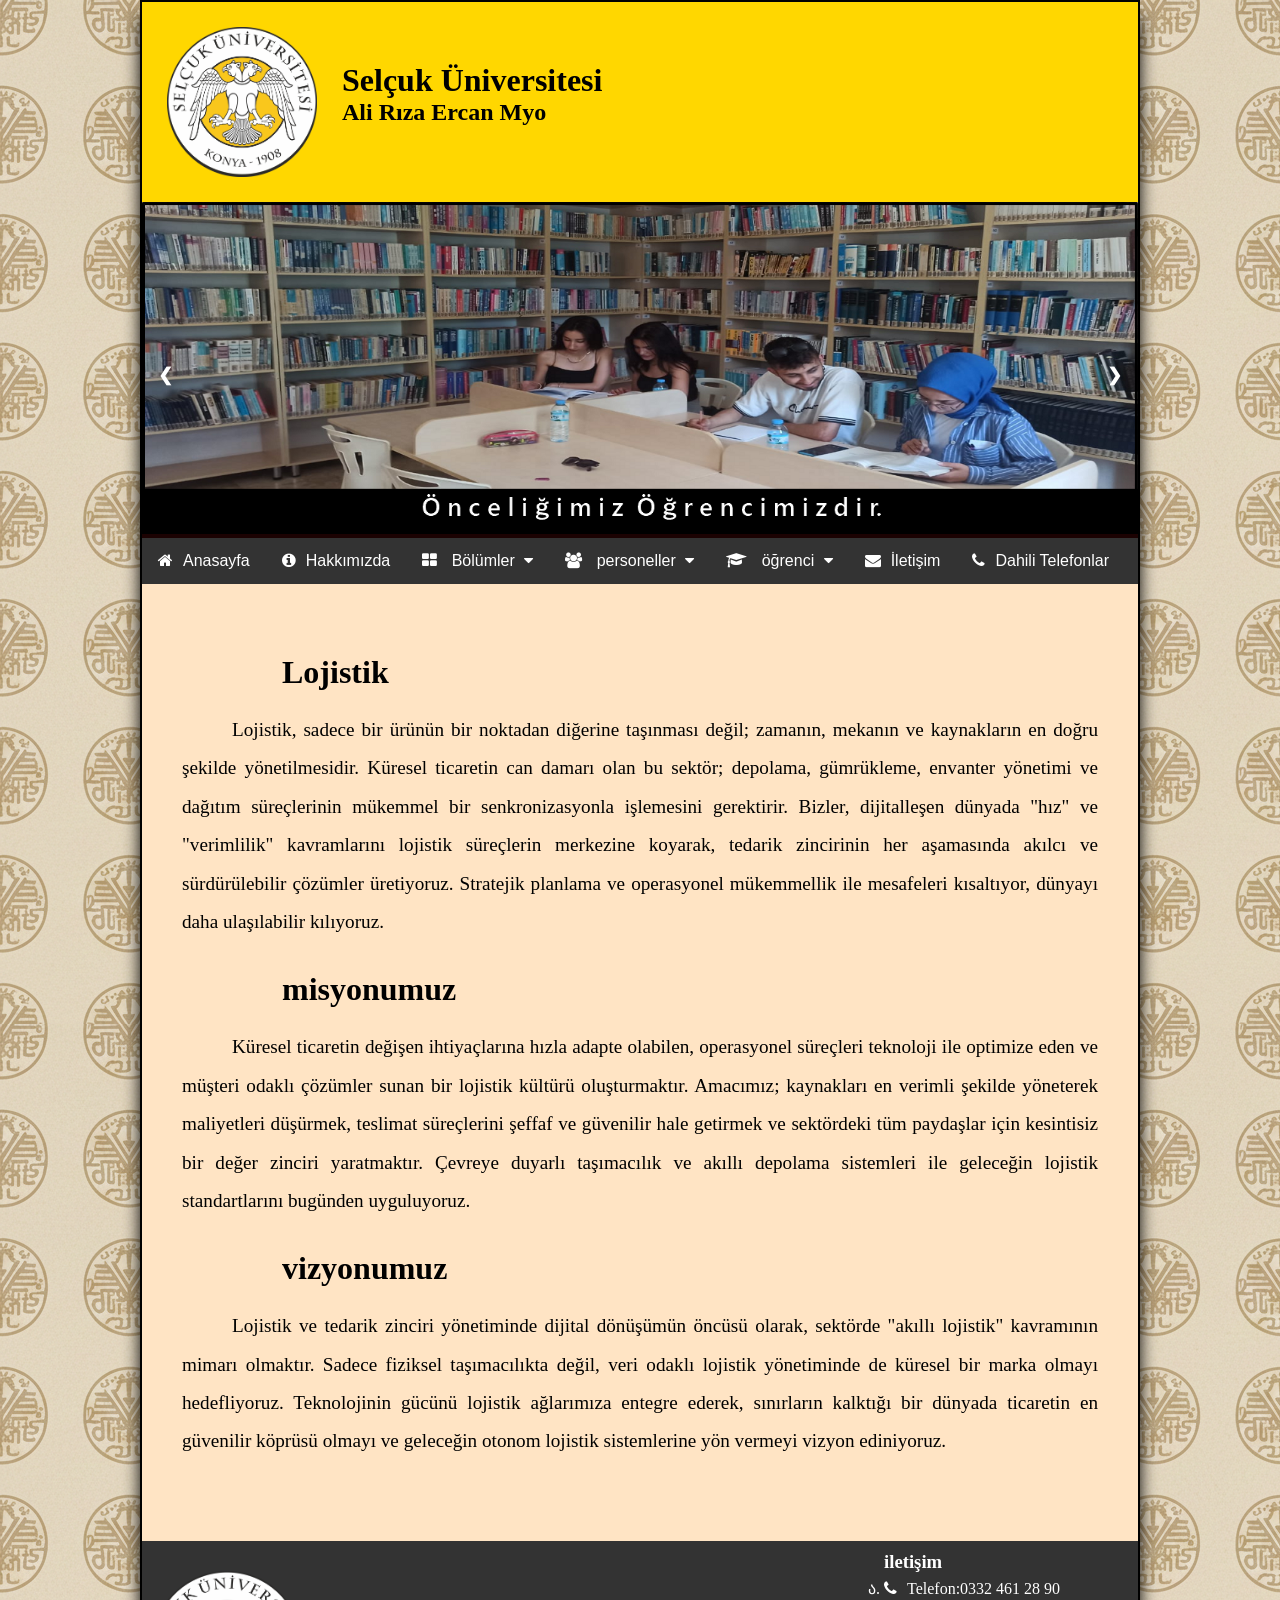
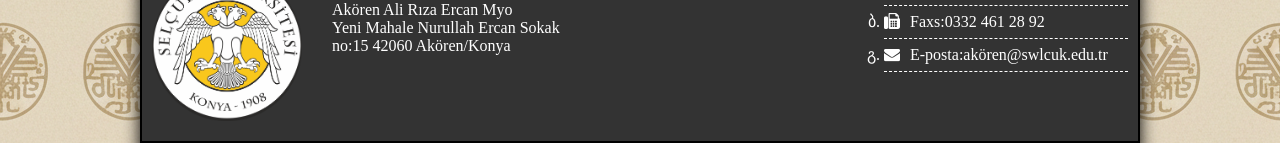
<file: bölümler/lojistik.html>
<!DOCTYPE html>
<html lang="tr">
<head>
    <meta charset="UTF-8">
    <meta name="viewport" content="width=device-width, initial-scale=1.0">
    <title>lojistik</title>
    <link rel="stylesheet" href="../stil.css">
    <link rel="stylesheet" href="../slider.css">
    <link rel="icon" type="image/x-icon" href="arkal logo.png">
    <link rel="stylesheet" href="https://cdnjs.cloudflare.com/ajax/libs/font-awesome/4.7.0/css/font-awesome.min.css">
</head>
<body>
    <div id="sayfa">
   <header class="header">
        <a href="../index.html"> <img src="../selçuklogo.jpg" alt=""></a>
        <h1>Selçuk Üniversitesi </h1>
        <h2>Ali Rıza Ercan Myo</h2>
    </header>
    <div class="slideshow-container">

  <!-- Full-width images with number and caption text -->
  <div class="mySlides fade">
    <img src="../slide/slide1.webp" style="width:100%">
  </div>

  <div class="mySlides fade">
    <img src="../slide/slide2.webp" style="width:100%">
  </div>

  <div class="mySlides fade">
    <img src="../slide/slide4.webp" style="width:100%">
  </div>
  <div class="mySlides fade">
    <img src="../slide/slide5.webp" style="width:100%">
  </div>

  <!-- Next and previous buttons -->
  <a class="prev" onclick="plusSlides(-1)">&#10094;</a>
  <a class="next" onclick="plusSlides(1)">&#10095;</a>
</div>
    <nav>
        <div class="navbar">
                <a href="../index.html"><i class="fa fa-home" aria-hidden="true"></i>Anasayfa</a>
                <a href="../hakkında.html"><i class="fa fa-info-circle" aria-hidden="true"></i>Hakkımızda</a>
            <div class="dropdown">
              <button class="dropbtn"> <i class="fa fa-th-large" aria-hidden="true"></i>
                Bölümler <i class="fa fa-caret-down"></i>
              </button>
    <div class="dropdown-content">
      <a href="bilgisayar.html">Bilgisayar programcılığı</a>
      <a href="elektronik.html">Elektronik </a>
      <a href="lojistik.html">Lojistik</a>
      <a href="banka.html">Bankacılık</a>
      <a href="yerel.html">Yerel yönetim</a>
    </div>
  </div>
  <div class="dropdown">
              <button class="dropbtn"> <i class="fa fa-users" aria-hidden="true"></i>
                personeller <i class="fa fa-caret-down"></i>
              </button>
    <div class="dropdown-content">
      <a href="../ipersonel.html">İdari Personeller</a>
      <a href="../apersonel.html">Akademik Personeller </a>
    </div>
    </div> 
    <div class="dropdown">
              <button class="dropbtn"> <i class="fa fa-graduation-cap" aria-hidden="true"></i>
                öğrenci <i class="fa fa-caret-down"></i>
              </button>
    <div class="dropdown-content">
      <a href="../akademikt.html">Akademik Takvim</a>
      <a href="../dilekçe.html">Dilekçe Örnekleri </a>
      <a href="../staj.html">Staj 2025 </a>
    </div>
    </div> 
 <a href="../iletişim.html"><i class="fa fa-envelope" aria-hidden="true"></i>İletişim</a>
 <a href="../dahili.html"><i class="fa fa-phone" aria-hidden="true"></i>Dahili Telefonlar</a>
</div>  
    </nav>
    <main>
        <article>
          <h2 style="text-align: left;">Lojistik</h2>
          <p style="text-align: justify;">Lojistik, sadece bir ürünün bir noktadan diğerine taşınması değil; zamanın, mekanın ve kaynakların en doğru şekilde yönetilmesidir. Küresel ticaretin can damarı olan bu sektör; depolama, gümrükleme, envanter yönetimi ve dağıtım süreçlerinin mükemmel bir senkronizasyonla işlemesini gerektirir. Bizler, dijitalleşen dünyada "hız" ve "verimlilik" kavramlarını lojistik süreçlerin merkezine koyarak, tedarik zincirinin her aşamasında akılcı ve sürdürülebilir çözümler üretiyoruz. Stratejik planlama ve operasyonel mükemmellik ile mesafeleri kısaltıyor, dünyayı daha ulaşılabilir kılıyoruz.</p>
          <h2 style="text-align: left;">misyonumuz</h2>
          <p style="text-align: justify;">Küresel ticaretin değişen ihtiyaçlarına hızla adapte olabilen, operasyonel süreçleri teknoloji ile optimize eden ve müşteri odaklı çözümler sunan bir lojistik kültürü oluşturmaktır. Amacımız; kaynakları en verimli şekilde yöneterek maliyetleri düşürmek, teslimat süreçlerini şeffaf ve güvenilir hale getirmek ve sektördeki tüm paydaşlar için kesintisiz bir değer zinciri yaratmaktır. Çevreye duyarlı taşımacılık ve akıllı depolama sistemleri ile geleceğin lojistik standartlarını bugünden uyguluyoruz.</p>
          <h2 style="text-align: left;">vizyonumuz</h2>
          <p style="text-align: justify;">Lojistik ve tedarik zinciri yönetiminde dijital dönüşümün öncüsü olarak, sektörde "akıllı lojistik" kavramının mimarı olmaktır. Sadece fiziksel taşımacılıkta değil, veri odaklı lojistik yönetiminde de küresel bir marka olmayı hedefliyoruz. Teknolojinin gücünü lojistik ağlarımıza entegre ederek, sınırların kalktığı bir dünyada ticaretin en güvenilir köprüsü olmayı ve geleceğin otonom lojistik sistemlerine yön vermeyi vizyon ediniyoruz.</p>
        </article>
    </main>
    <footer>
         <div id="sutun1">
            <img src="../selçuklogo.jpg" alt="">
            <p>Akören Ali Rıza Ercan Myo <br>
                 Yeni Mahale Nurullah Ercan Sokak<br>
                 no:15 42060 Akören/Konya</p>
                
        </div>
        <div id="sutun2">
            <h3>iletişim</h3>
            <ul>
                 <li><i class="fa fa-phone"></i>Telefon:0332 461 28 90 </li>
                <li> <i class="fa fa-fax" aria-hidden="true"></i></i>Faxs:0332 461 28 92</li>
                <li><i class="fa fa-envelope" aria-hidden="true"></i>E-posta:akören@swlcuk.edu.tr</li>
            </ul>
        </div>
    </footer>
    </div>
     <script src="../slider.js"></script>
    </body>
</html>
</file>
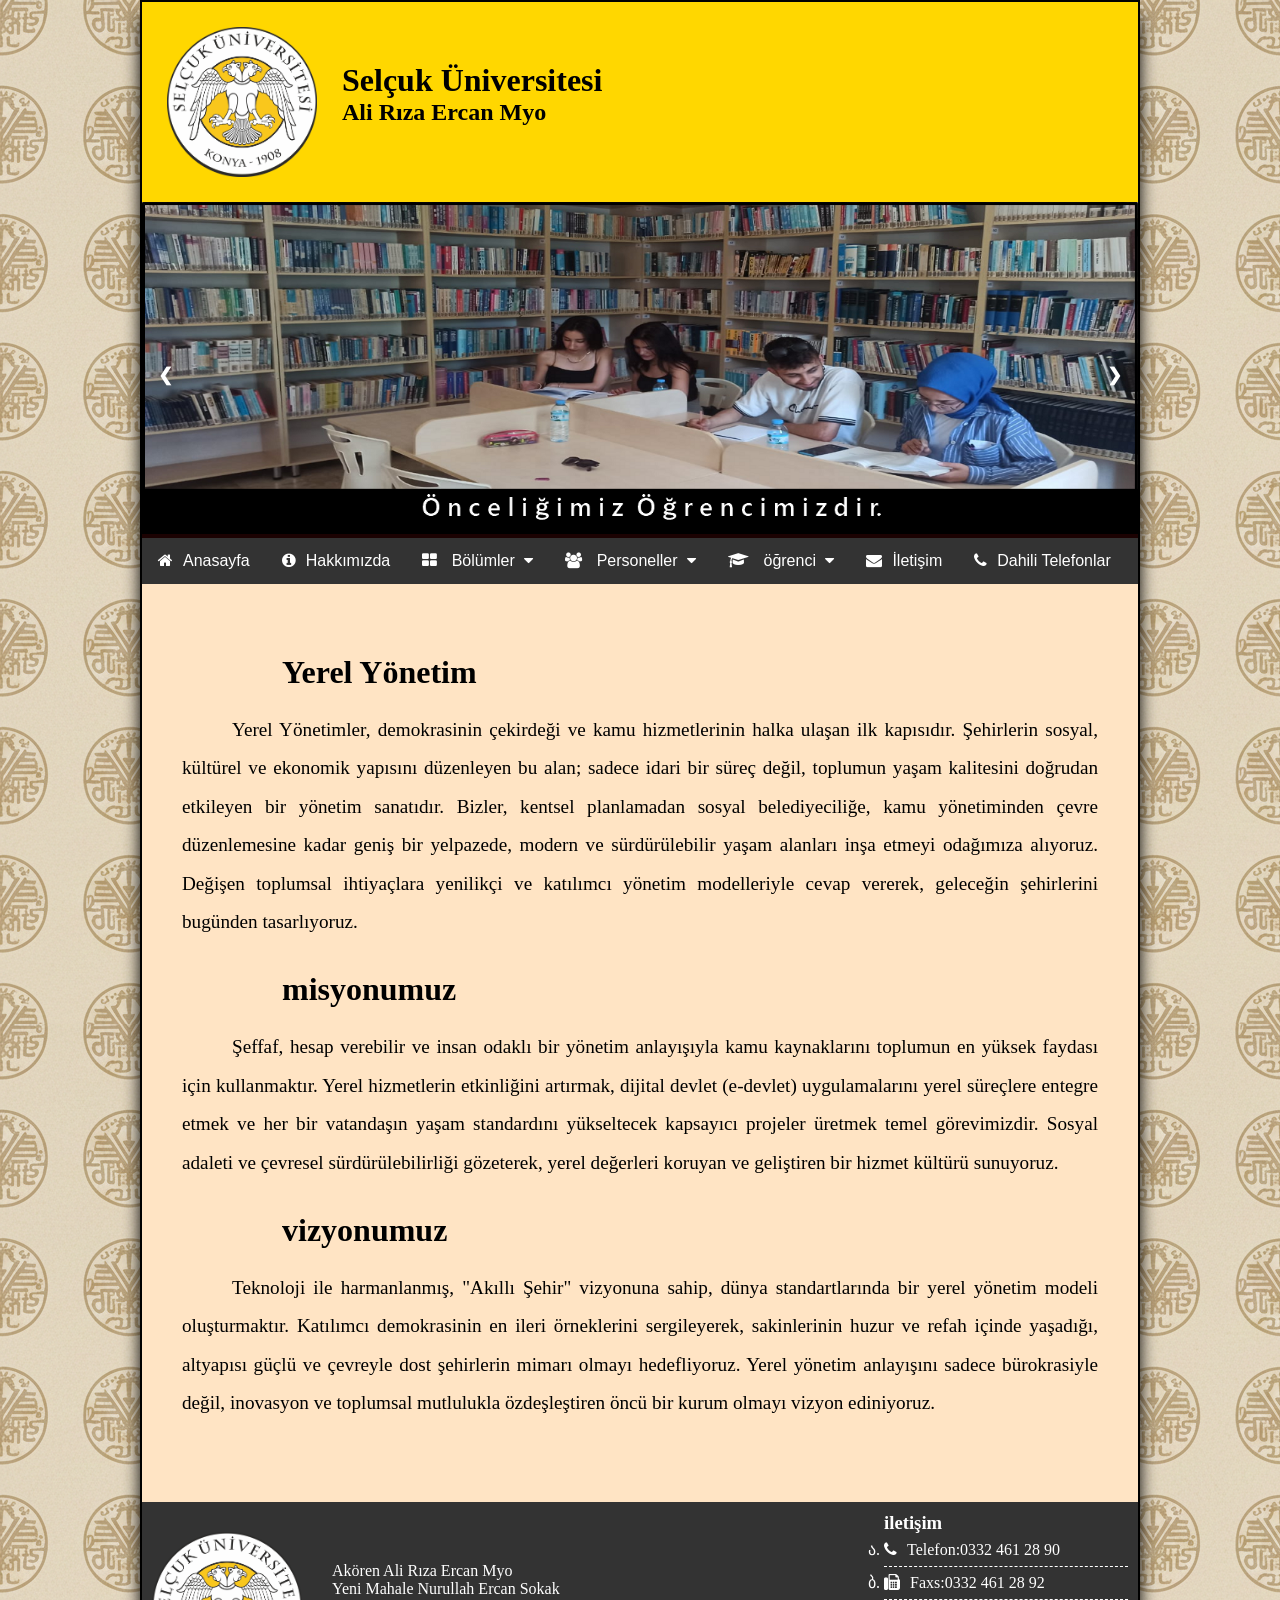
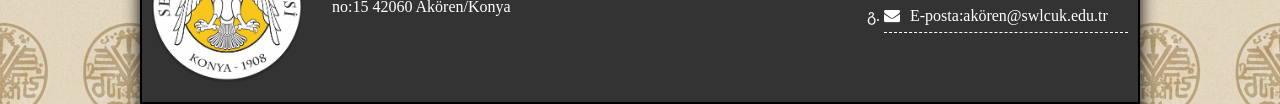
<file: bölümler/yerel.html>
<!DOCTYPE html>
<html lang="tr">
<head>
    <meta charset="UTF-8">
    <meta name="viewport" content="width=device-width, initial-scale=1.0">
    <title>yerel yönetim</title>
    <link rel="stylesheet" href="../stil.css">
    <link rel="stylesheet" href="../slider.css">
    <link rel="icon" type="image/x-icon" href="../selçuklogo.jpg">
    <link rel="stylesheet" href="https://cdnjs.cloudflare.com/ajax/libs/font-awesome/4.7.0/css/font-awesome.min.css">
</head>
<body>
    <div id="sayfa">
   <header class="header">
       <a href="../index.html"> <img src="../selçuklogo.jpg" alt=""></a>
        <h1>Selçuk Üniversitesi </h1>
        <h2>Ali Rıza Ercan Myo</h2>
    </header>
    <div class="slideshow-container">

  <!-- Full-width images with number and caption text -->
  <div class="mySlides fade">
    <img src="../slide/slide1.webp" style="width:100%">
  </div>

  <div class="mySlides fade">
    <img src="../slide/slide2.webp" style="width:100%">
  </div>

  <div class="mySlides fade">
    <img src="../slide/slide4.webp" style="width:100%">
  </div>
  <div class="mySlides fade">
    <img src="../slide/slide5.webp" style="width:100%">
  </div>

  <!-- Next and previous buttons -->
  <a class="prev" onclick="plusSlides(-1)">&#10094;</a>
  <a class="next" onclick="plusSlides(1)">&#10095;</a>
</div>
    <nav>
           <div class="navbar">
                <a href="../index.html"><i class="fa fa-home" aria-hidden="true"></i>Anasayfa</a>
                <a href="../hakkında.html"><i class="fa fa-info-circle" aria-hidden="true"></i>Hakkımızda</a>
            <div class="dropdown">
              <button class="dropbtn"> <i class="fa fa-th-large" aria-hidden="true"></i>
                Bölümler <i class="fa fa-caret-down"></i>
              </button>
    <div class="dropdown-content">
      <a href="bilgisayar.html">Bilgisayar Programcılığı</a>
      <a href="elektronik.html">Elektronik </a>
      <a href="lojistik.html">Lojistik</a>
      <a href="banka.html">Bankacılık</a>
      <a href="yerel.html">Yerel Yönetim</a>
    </div>
  </div>
  <div class="dropdown">
              <button class="dropbtn"> <i class="fa fa-users" aria-hidden="true"></i>
                Personeller <i class="fa fa-caret-down"></i>
              </button>
    <div class="dropdown-content">
      <a href="../ipersonel.html">İdari Personeller</a>
      <a href="../apersonel.html">Akademik Personeller </a>
    </div>
    </div> 
    <div class="dropdown">
              <button class="dropbtn"> <i class="fa fa-graduation-cap" aria-hidden="true"></i>
                öğrenci <i class="fa fa-caret-down"></i>
              </button>
    <div class="dropdown-content">
      <a href="../akademikt.html">Akademik Takvim</a>
      <a href="../dilekçe.html">Dilekçe Örnekleri </a>
      <a href="../staj.html">Staj 2025 </a>
    </div>
    </div> 
 <a href="../iletişim.html"><i class="fa fa-envelope" aria-hidden="true"></i>İletişim</a>
 <a href="../dahili.html"><i class="fa fa-phone" aria-hidden="true"></i>Dahili Telefonlar</a>
</div>  
    </nav>
    <main>
        <article>
            <h2 style="text-align: left;">Yerel Yönetim</h2>
          <p style="text-align: justify;">Yerel Yönetimler, demokrasinin çekirdeği ve kamu hizmetlerinin halka ulaşan ilk kapısıdır. Şehirlerin sosyal, kültürel ve ekonomik yapısını düzenleyen bu alan; sadece idari bir süreç değil, toplumun yaşam kalitesini doğrudan etkileyen bir yönetim sanatıdır. Bizler, kentsel planlamadan sosyal belediyeciliğe, kamu yönetiminden çevre düzenlemesine kadar geniş bir yelpazede, modern ve sürdürülebilir yaşam alanları inşa etmeyi odağımıza alıyoruz. Değişen toplumsal ihtiyaçlara yenilikçi ve katılımcı yönetim modelleriyle cevap vererek, geleceğin şehirlerini bugünden tasarlıyoruz.</p>
          <h2 style="text-align: left;">misyonumuz</h2>
          <p style="text-align: justify;">Şeffaf, hesap verebilir ve insan odaklı bir yönetim anlayışıyla kamu kaynaklarını toplumun en yüksek faydası için kullanmaktır. Yerel hizmetlerin etkinliğini artırmak, dijital devlet (e-devlet) uygulamalarını yerel süreçlere entegre etmek ve her bir vatandaşın yaşam standardını yükseltecek kapsayıcı projeler üretmek temel görevimizdir. Sosyal adaleti ve çevresel sürdürülebilirliği gözeterek, yerel değerleri koruyan ve geliştiren bir hizmet kültürü sunuyoruz.</p>
          <h2 style="text-align: left;">vizyonumuz</h2>
          <p style="text-align: justify;">Teknoloji ile harmanlanmış, "Akıllı Şehir" vizyonuna sahip, dünya standartlarında bir yerel yönetim modeli oluşturmaktır. Katılımcı demokrasinin en ileri örneklerini sergileyerek, sakinlerinin huzur ve refah içinde yaşadığı, altyapısı güçlü ve çevreyle dost şehirlerin mimarı olmayı hedefliyoruz. Yerel yönetim anlayışını sadece bürokrasiyle değil, inovasyon ve toplumsal mutlulukla özdeşleştiren öncü bir kurum olmayı vizyon ediniyoruz.</p>
        </article>
    </main>
    <footer>
         <div id="sutun1">
            <img src="../selçuklogo.jpg" alt="">
            <p>Akören Ali Rıza Ercan Myo <br>
                 Yeni Mahale Nurullah Ercan Sokak<br>
                 no:15 42060 Akören/Konya</p>
                
        </div>
        <div id="sutun2">
            <h3>iletişim</h3>
            <ul>
                <li><i class="fa fa-phone"></i>Telefon:0332 461 28 90 </li>
                <li> <i class="fa fa-fax" aria-hidden="true"></i></i>Faxs:0332 461 28 92</li>
                <li><i class="fa fa-envelope" aria-hidden="true"></i>E-posta:akören@swlcuk.edu.tr</li>
            </ul>
        </div>
    </footer>
    </div>
     <script src="../slider.js"></script>
    </body>
</html>
</file>
<file: stil.css>
*{
    padding: 0%;
    margin: 0%;
}
body{
    background-image: url(arka\ logo_1.png);
}
#sayfa{
   width: 1000px;
   background-color: #1b0202;
    border: 2px solid black;
    margin: auto;
    box-shadow: 0px 16px 16px;
}
header{
    height: 200px;
    background-color: gold;
}
header img{
    float: left;
    padding: 25px;
    width: 200px;
}
header h1,h2{
        padding-left: 100px;
        font-family: Cambria, Cochin, Georgia, Times, 'Times New Roman', serif;
}
header h1{
    padding-top: 60px;
}
nav{
    margin-top: 0px;
    display: block;
    clear: both;
    background-color: rgb(18, 28, 28);
}
nav ul{
    list-style-type: none;
}
nav ul li{
    float: left;
}
nav ul li a{
    display: block;
    padding: 16px;
    font-size: 1.3em;
    color: white;
    text-decoration: none;
    text-align: center;
 
}
nav ul li a:hover{
    background-color: #26008d;
}
article{
    background-color:bisque;
    padding: 50px 40px;
}
img.solresim{
    width: 400px;
    float: right;
    margin: 20px;
    border: 1px solid black;
}
article p{
    font-size: 1.2em;
    line-height: 2em;
    text-align: justify;
    margin-bottom: 30px;
    text-indent: 50px;
}
article ul{
    margin: 20px 30px;
}
article li{
        font-size: 1.2em;
    line-height: 1.5em;
}
article h2{
    font-size: 2em;
    margin: 20px 0px;
}
footer{ height: 200px;
background-color:#333 ;
padding: 10px;
color: white;
}
footer #sutun1{
    width: 70%;
    float: left;
}
footer #sutun1 img{
    width: 150px;
    float: left;
    padding-top: 20px ;
    margin-right: 30px;
}
footer #sutun1 p{
    margin-top: 50px;
    
}
footer #sutun2{
width: 25%;
text-align: left;
float:right;
}
footer #sutun2 ul{
list-style-type: georgian;
}
footer #sutun2 ul li{
    line-height: 2em;
    border-bottom: 1px dashed white;
}
.navbar {
  overflow: hidden;
  background-color: #333;
  font-family: Arial;
}


.navbar a {
  float: left;
  font-size: 16px;
  color: white;
  text-align: center;
  padding: 14px 16px;
  text-decoration: none;
}


.dropdown {
  float: left;
  overflow: hidden;
}


.dropdown .dropbtn {
  font-size: 16px;
  border: none;
  outline: none;
  color: white;
  padding: 14px 16px;
  background-color: inherit;
  font-family: inherit; 
  margin: 0; 
}
.navbar a:hover, .dropdown:hover .dropbtn {
  background-color: bisque;
}

.dropdown-content {
  display: none;
  position: absolute;
  background-color: #f9f9f9;
  min-width: 160px;
  box-shadow: 0px 8px 16px 0px rgba(0, 0, 0, 0.2);
  z-index: 1;
}
.dropdown-content a {
  float: none;
  color: black;
  padding: 12px 16px;
  text-decoration: none;
  display: block;
  text-align: left;
}
.dropdown-content a:hover {
  background-color: #ddd;
}
.dropdown:hover .dropdown-content {
  display: block;
}
.personel-alanı{
    display: flex;
    flex-wrap: wrap;
    justify-content: flex-start;
    justify-content: center;
    gap: 30px;
    padding: 40px 0px;
    width: 1000px;
    max-width: 1000px;
    margin: 0 auto;
}
.personel-kart{
    
    flex: 0 1 270px;
    background-color: #f9f9f9;
    border: 1px solid #e2e8f0;
    border-radius: 12px;
    width: 230px;
    padding: 30px 15px;
    text-align: center;
    transition: all 0.3 ease;
    box-shadow: 0 4px 12px rgba(0,0,0,0.08);
}
.hoca-resim img{
    width: 160px;
    height: 160px;
    border-radius: 50%;
    border: 6px solid #fff;
    outline: 1px solid #e2e9f0;
    object-fit: cover;
    margin-bottom: 20px;
}
.active-card{
    background-color: #ffb400 !important;
    border-color: #ffb400;
    box-shadow: 0 6px 16px rgba(255,180,0,0.3);
}
.hoca-bilgi h4 {
    color: #666;
    font-size: 14px;
    margin-bottom: 5px;
    text-transform: uppercase;
    text-align: center; 
}

.hoca-bilgi h3 {
    color: #333;
    font-size: 1.1em;
    margin-bottom: 10px;
    text-align: center; 
    text-transform: capitalize; 
}

.hoca-bilgi p {
    color: #888;
    font-size: 0.9em;
    text-align: center; 
    margin: 0 auto;
    line-height: 1.2; 
    text-indent: 0; 
}
.personel-kart:hover .hoca-bilgi h3, 
.personel-kart:hover .hoca-bilgi h4, 
.personel-kart:hover .hoca-bilgi p {
    color: white !important;
}
.personel-kart:hover , .active-card{
    background-color: #ffb400;
    transform: translateY(-10px);
    border-color: #ffb400;
}
.personelk:hover h3, .personel-kart:hover h4, .personel-kart:hover p .active-card h3 , .active-card h4, .active-card p{
    color: fff;
}
.iletisim{
    float: left;
    text-align: left;
}
.iletisim ul{
    list-style-type: none;
}
.iletisim ul li{
    line-height: 1.5em;
    border-bottom: 1px dashed white;
}
.duyurular{
    text-align: center;
}
.duyurularp{
    border-bottom: 1px solid rgb(27, 0, 200);
    text-align: center;
}
.duyurulara:hover{
    text-decoration: none;
}
.duyurulara{
    color: #341414;
}
.karda{
    text-decoration: none;
    color: #666;
}
.akademik{
    border-collapse: collapse;
    width: 100%;
}
table,th,td{
    border:1px solid black;
    padding: 8px;
    text-align: left;
}
.dilekce a{
    text-decoration: none;
    color: #26008d;
}
table a{
    color: #341414;
}
.fa {
    margin-right: 10px;
}
.fa-caret-down {
    margin-left: 5px;
    margin-right: 0; 
}
</file>
<file: slider.css>
* {box-sizing:border-box}
.slideshow-container {
  max-width: 1000px;
  position: relative;
  margin: auto;
}
.mySlides {
    margin-bottom: 0px !important;
  display: none;
}
.prev, .next {
  cursor: pointer;
  position: absolute;
  top: 50%;
  width: auto;
  margin-top: -22px;
  padding: 16px;
  color: white;
  font-weight: bold;
  font-size: 18px;
  transition: 0.6s ease;
  border-radius: 0 3px 3px 0;
  user-select: none;
}
.next {
  right: 0;
  border-radius: 3px 0 0 3px;
}
.prev:hover, .next:hover {
  background-color: rgba(0,0,0,0.8);
}
.text {
  color: #f2f2f2;
  font-size: 15px;
  padding: 8px 12px;
  position: absolute;
  bottom: 8px;
  width: 100%;
  text-align: center;
}
.numbertext {
  color: #f2f2f2;
  font-size: 12px;
  padding: 8px 12px;
  position: absolute;
  top: 0;
}
.dot {
  cursor: pointer;
  height: 15px;
  width: 15px;
  margin: 0 2px;
  background-color: #bbb;
  border-radius: 50%;
  display: inline-block;
  transition: background-color 0.6s ease;
}

.active, .dot:hover {
  background-color: #717171;
}
.fade {
  animation-name: fade;
  animation-duration: 1.5s;
}

@keyframes fade {
  from {opacity: .4}
  to {opacity: 1}
}
</file>
